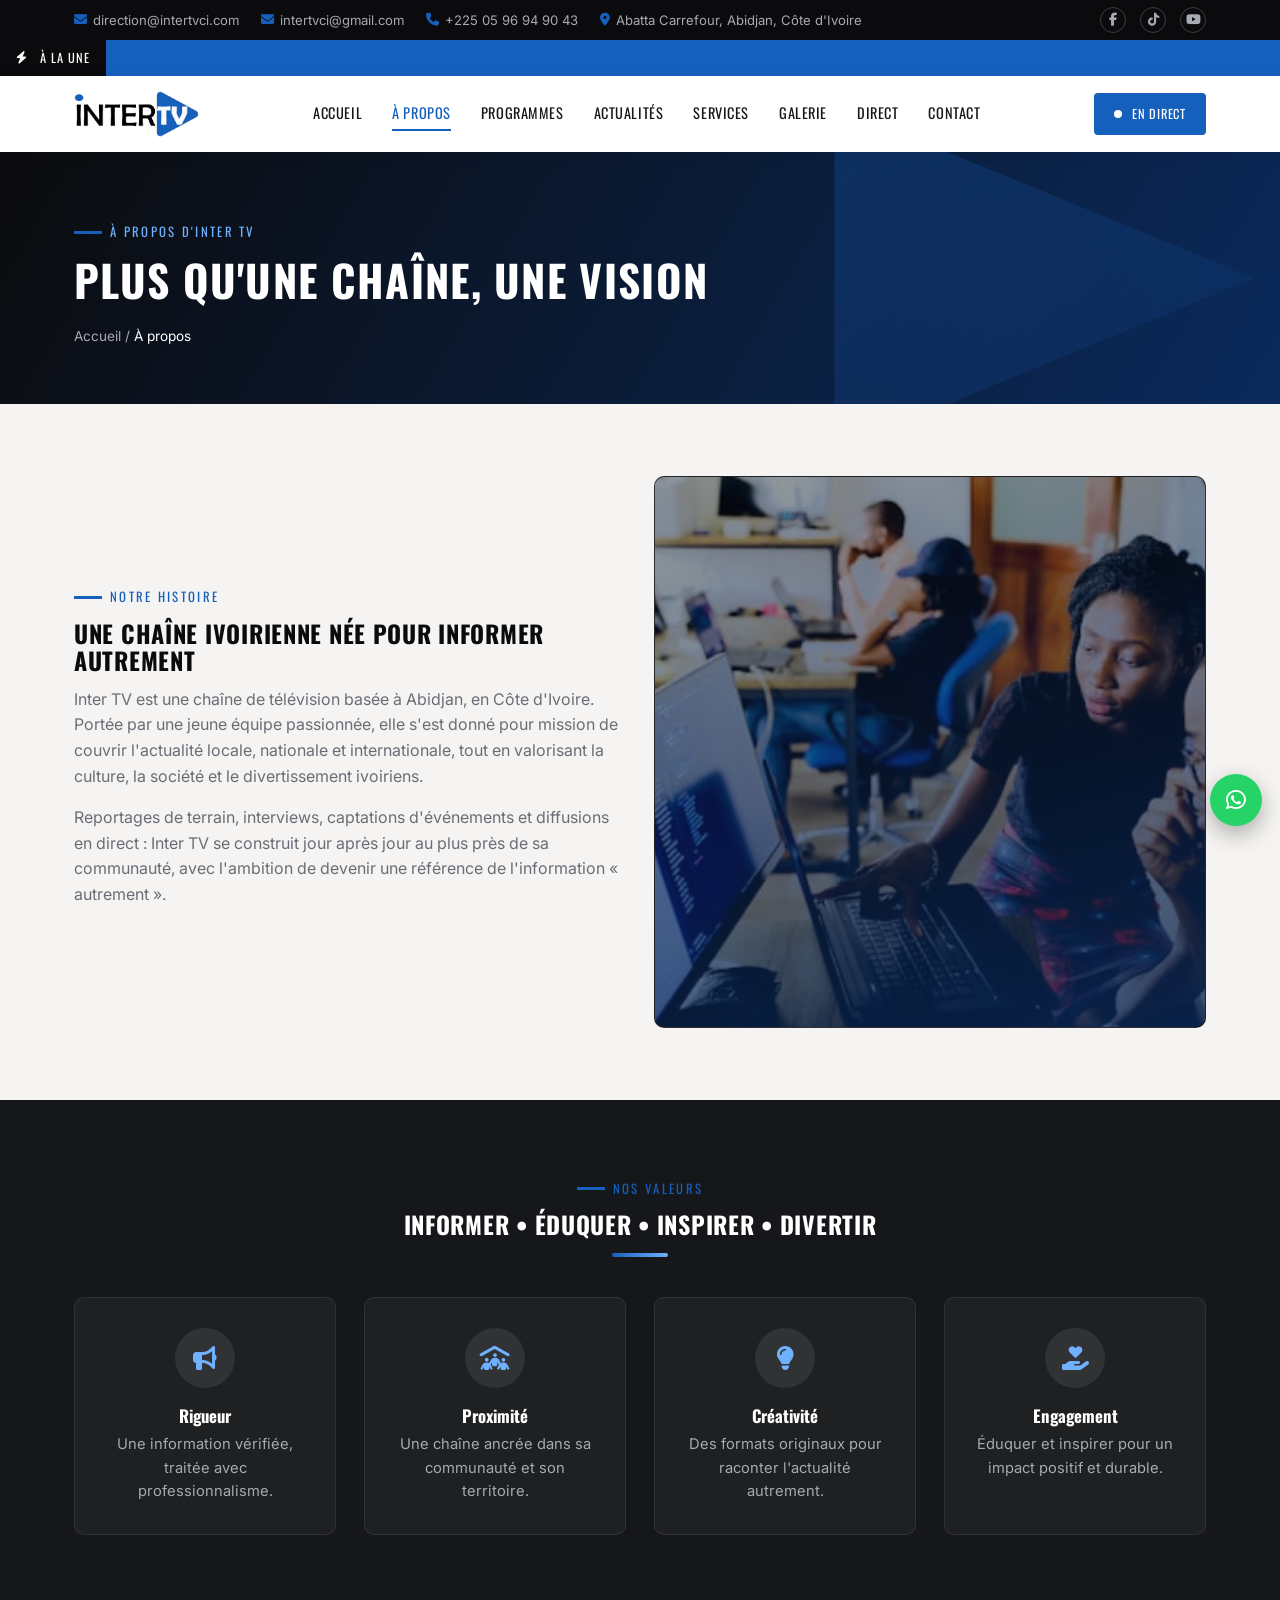
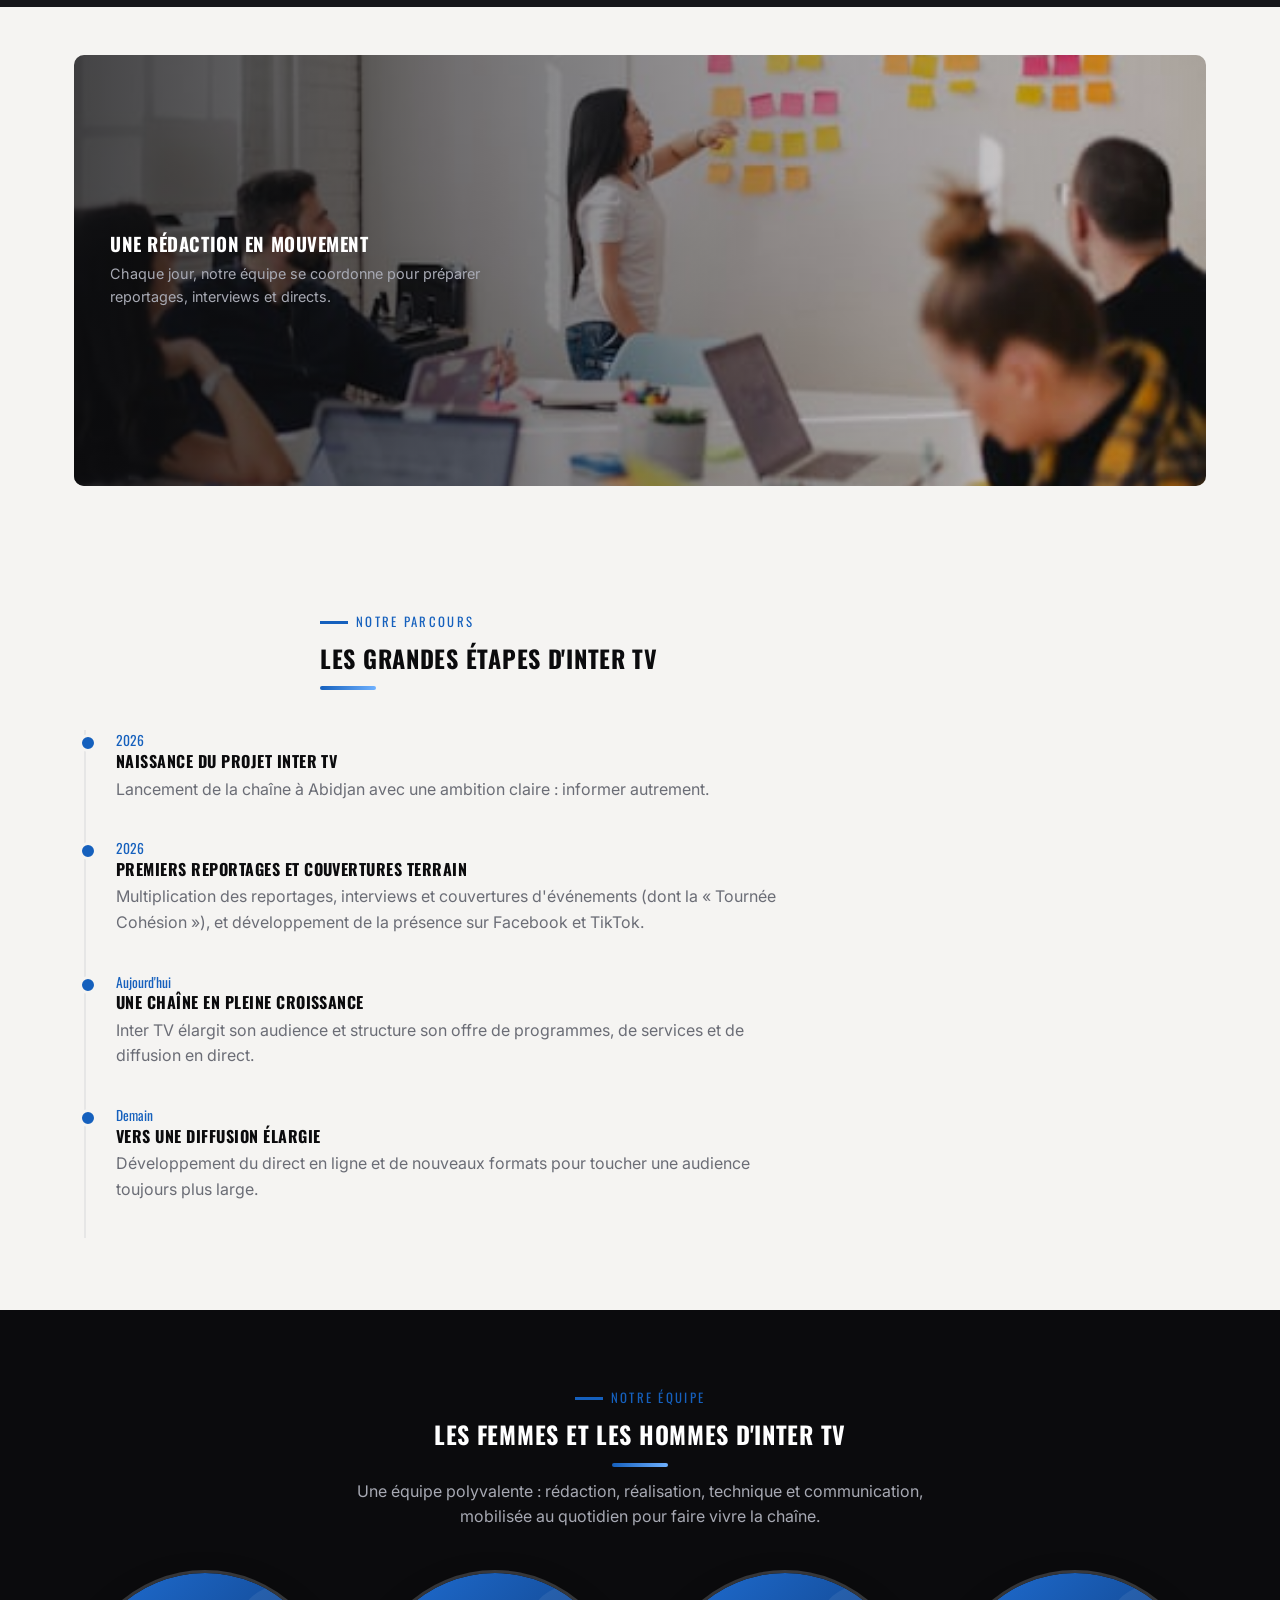
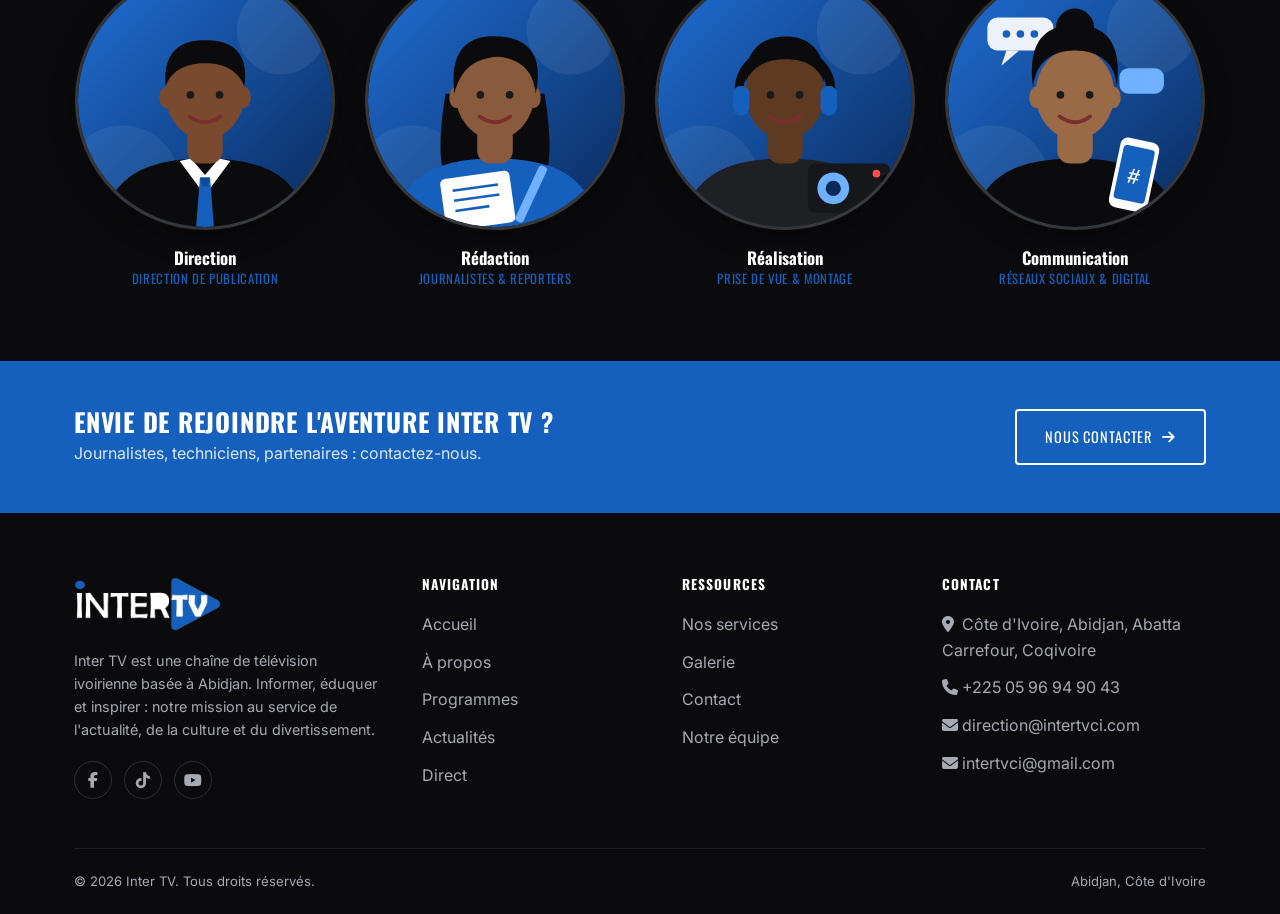
<file: a-propos.html>
<!DOCTYPE html>
<html lang="fr">
<head>
<meta charset="UTF-8">
<meta name="viewport" content="width=device-width, initial-scale=1.0">
<title>À propos — Inter TV</title>
<meta name="description" content="Découvrez Inter TV : mission, valeurs, histoire et équipe d'une chaîne de télévision basée à Abidjan, Côte d'Ivoire.">
<link rel="canonical" href="https://intertvci.com/a-propos.html">
<meta property="og:type" content="website">
<meta property="og:site_name" content="Inter TV">
<meta property="og:locale" content="fr_FR">
<meta property="og:title" content="À propos — Inter TV">
<meta property="og:description" content="Découvrez Inter TV : mission, valeurs, histoire et équipe d'une chaîne de télévision basée à Abidjan, Côte d'Ivoire.">
<meta property="og:url" content="https://intertvci.com/a-propos.html">
<meta property="og:image" content="https://intertvci.com/assets/img/og-image.jpg">
<meta name="twitter:card" content="summary_large_image">
<link rel="icon" type="image/png" href="assets/img/favicon.png">
<meta name="theme-color" content="#1560bd">
<link rel="preconnect" href="https://fonts.googleapis.com">
<link rel="preconnect" href="https://fonts.gstatic.com" crossorigin>
<link href="https://fonts.googleapis.com/css2?family=Oswald:wght@400;500;600;700&family=Inter:wght@400;500;600;700&display=swap" rel="stylesheet">
<link rel="stylesheet" href="https://cdnjs.cloudflare.com/ajax/libs/font-awesome/6.5.2/css/all.min.css">
<link rel="stylesheet" href="assets/css/style.css">
</head>
<body>

<header>
  <div class="topbar">
    <div class="container">
      <div class="topbar-info">
        <a href="mailto:direction@intertvci.com"><i class="fa-solid fa-envelope"></i> direction@intertvci.com</a>
        <a href="mailto:intertvci@gmail.com"><i class="fa-solid fa-envelope"></i> intertvci@gmail.com</a>
        <a href="tel:+2250596949043"><i class="fa-solid fa-phone"></i> +225 05 96 94 90 43</a>
        <span><i class="fa-solid fa-location-dot"></i> Abatta Carrefour, Abidjan, Côte d'Ivoire</span>
      </div>
      <div class="topbar-social">
        <a href="https://www.facebook.com/profile.php?id=61592637220068" target="_blank" rel="noopener" aria-label="Facebook"><i class="fa-brands fa-facebook-f"></i></a>
        <a href="https://www.tiktok.com/@inter.tv225" target="_blank" rel="noopener" aria-label="TikTok"><i class="fa-brands fa-tiktok"></i></a>
        <a href="https://www.youtube.com/@intertvci" target="_blank" rel="noopener" aria-label="YouTube"><i class="fa-brands fa-youtube"></i></a>
      </div>
    </div>
  </div>
  <div class="ticker">
    <div class="ticker-label"><i class="fa-solid fa-bolt"></i>&nbsp;À la une</div>
    <div class="ticker-track">
      <div class="ticker-move">
        <span>Bienvenue sur le nouveau site officiel d'Inter TV — informer, éduquer, inspirer.</span>
        <span>Retrouvez nos programmes sur l'actualité ivoirienne et internationale.</span>
        <span>Inter TV est disponible sur YouTube @intertvci, Facebook et TikTok @inter.tv225.</span>
      </div>
    </div>
  </div>
  <nav class="navbar">
    <div class="container">
      <a href="index.html" class="logo">
        <img src="assets/img/logo.png" alt="Inter TV" class="logo-img" width="1470" height="539">
      </a>
      <ul class="nav-links">
        <li><a href="index.html">Accueil</a></li>
        <li><a href="a-propos.html">À propos</a></li>
        <li><a href="programmes.html">Programmes</a></li>
        <li><a href="actualites.html">Actualités</a></li>
        <li><a href="services.html">Services</a></li>
        <li><a href="galerie.html">Galerie</a></li>
        <li><a href="direct.html">Direct</a></li>
        <li><a href="contact.html">Contact</a></li>
      </ul>
      <div class="nav-actions">
        <a href="direct.html" class="btn btn--primary btn--sm"><span class="live-dot"></span><span class="btn-label">En direct</span></a>
        <button class="nav-toggle" aria-label="Menu"><span></span><span></span><span></span></button>
      </div>
    </div>
  </nav>
</header>

<main>

  <section class="page-hero">
    <div class="container">
      <div class="eyebrow">À propos d'Inter TV</div>
      <h1>Plus qu'une chaîne, une vision</h1>
      <div class="breadcrumb"><a href="index.html">Accueil</a> / <span>À propos</span></div>
    </div>
  </section>

  <!-- MISSION -->
  <section class="section">
    <div class="container grid grid--2" style="align-items:center;">
      <div>
        <div class="eyebrow">Notre histoire</div>
        <h2>Une chaîne ivoirienne née pour informer autrement</h2>
        <p style="color:var(--gray);">Inter TV est une chaîne de télévision basée à Abidjan, en Côte d'Ivoire. Portée par une jeune équipe passionnée, elle s'est donné pour mission de couvrir l'actualité locale, nationale et internationale, tout en valorisant la culture, la société et le divertissement ivoiriens.</p>
        <p style="color:var(--gray);">Reportages de terrain, interviews, captations d'événements et diffusions en direct : Inter TV se construit jour après jour au plus près de sa communauté, avec l'ambition de devenir une référence de l'information « autrement ».</p>
      </div>
      <div class="hero-visual" style="aspect-ratio:1/1;">
        <img src="assets/img/africa-newsroom.jpg" alt="L'équipe d'Inter TV au travail">
      </div>
    </div>
  </section>

  <!-- VALEURS -->
  <section class="section section--charcoal">
    <div class="container">
      <div class="section-head text-center" style="margin:0 auto 40px;">
        <div class="eyebrow" style="justify-content:center;">Nos valeurs</div>
        <h2>Informer • Éduquer • Inspirer • Divertir</h2>
      </div>
      <div class="grid grid--4">
        <div class="feature text-center">
          <div class="icon-box" style="margin:0 auto 18px;"><i class="fa-solid fa-bullhorn"></i></div>
          <h3>Rigueur</h3>
          <p>Une information vérifiée, traitée avec professionnalisme.</p>
        </div>
        <div class="feature text-center">
          <div class="icon-box" style="margin:0 auto 18px;"><i class="fa-solid fa-people-roof"></i></div>
          <h3>Proximité</h3>
          <p>Une chaîne ancrée dans sa communauté et son territoire.</p>
        </div>
        <div class="feature text-center">
          <div class="icon-box" style="margin:0 auto 18px;"><i class="fa-solid fa-lightbulb"></i></div>
          <h3>Créativité</h3>
          <p>Des formats originaux pour raconter l'actualité autrement.</p>
        </div>
        <div class="feature text-center">
          <div class="icon-box" style="margin:0 auto 18px;"><i class="fa-solid fa-hand-holding-heart"></i></div>
          <h3>Engagement</h3>
          <p>Éduquer et inspirer pour un impact positif et durable.</p>
        </div>
      </div>
    </div>
  </section>

  <!-- BANNIÈRE PHOTO -->
  <section class="section--tight">
    <div class="container">
      <div class="media-banner">
        <img src="assets/img/newsroom-meeting.jpg" alt="Réunion de rédaction Inter TV">
        <div class="media-banner-text">
          <h3>Une rédaction en mouvement</h3>
          <p>Chaque jour, notre équipe se coordonne pour préparer reportages, interviews et directs.</p>
        </div>
      </div>
    </div>
  </section>

  <!-- PARCOURS -->
  <section class="section">
    <div class="container">
      <div class="section-head" style="margin:0 auto 40px;max-width:640px;">
        <div class="eyebrow">Notre parcours</div>
        <h2>Les grandes étapes d'Inter TV</h2>
      </div>
      <div class="timeline" style="max-width:720px;">
        <div class="timeline-item">
          <div class="year">2026</div>
          <h4>Naissance du projet Inter TV</h4>
          <p>Lancement de la chaîne à Abidjan avec une ambition claire : informer autrement.</p>
        </div>
        <div class="timeline-item">
          <div class="year">2026</div>
          <h4>Premiers reportages et couvertures terrain</h4>
          <p>Multiplication des reportages, interviews et couvertures d'événements (dont la « Tournée Cohésion »), et développement de la présence sur Facebook et TikTok.</p>
        </div>
        <div class="timeline-item">
          <div class="year">Aujourd'hui</div>
          <h4>Une chaîne en pleine croissance</h4>
          <p>Inter TV élargit son audience et structure son offre de programmes, de services et de diffusion en direct.</p>
        </div>
        <div class="timeline-item">
          <div class="year">Demain</div>
          <h4>Vers une diffusion élargie</h4>
          <p>Développement du direct en ligne et de nouveaux formats pour toucher une audience toujours plus large.</p>
        </div>
      </div>
    </div>
  </section>

  <!-- EQUIPE -->
  <section id="equipe" class="section section--dark">
    <div class="container">
      <div class="section-head text-center" style="margin:0 auto 40px;">
        <div class="eyebrow" style="justify-content:center;">Notre équipe</div>
        <h2>Les femmes et les hommes d'Inter TV</h2>
        <p>Une équipe polyvalente : rédaction, réalisation, technique et communication, mobilisée au quotidien pour faire vivre la chaîne.</p>
      </div>
      <div class="grid grid--4">
        <div class="team-card">
          <div class="team-avatar"><img src="assets/img/team-direction.svg" alt="Pôle direction" loading="lazy"></div>
          <h3>Direction</h3>
          <div class="team-role">Direction de publication</div>
        </div>
        <div class="team-card">
          <div class="team-avatar"><img src="assets/img/team-redaction.svg" alt="Pôle redaction" loading="lazy"></div>
          <h3>Rédaction</h3>
          <div class="team-role">Journalistes &amp; reporters</div>
        </div>
        <div class="team-card">
          <div class="team-avatar"><img src="assets/img/team-realisation.svg" alt="Pôle realisation" loading="lazy"></div>
          <h3>Réalisation</h3>
          <div class="team-role">Prise de vue &amp; montage</div>
        </div>
        <div class="team-card">
          <div class="team-avatar"><img src="assets/img/team-communication.svg" alt="Pôle communication" loading="lazy"></div>
          <h3>Communication</h3>
          <div class="team-role">Réseaux sociaux &amp; digital</div>
        </div>
      </div>
    </div>
  </section>

  <section class="cta-strip">
    <div class="container">
      <div>
        <h2>Envie de rejoindre l'aventure Inter TV ?</h2>
        <p>Journalistes, techniciens, partenaires : contactez-nous.</p>
      </div>
      <a href="contact.html" class="btn btn--outline">Nous contacter <i class="fa-solid fa-arrow-right"></i></a>
    </div>
  </section>

</main>

<footer class="footer">
  <div class="container">
    <div class="footer-grid">
      <div class="footer-about">
        <a href="index.html" class="logo" style="margin-bottom:18px;">
          <img src="assets/img/logo-blanc.png" alt="Inter TV" class="logo-img" width="1470" height="539">
      </a>
        <p>Inter TV est une chaîne de télévision ivoirienne basée à Abidjan. Informer, éduquer et inspirer : notre mission au service de l'actualité, de la culture et du divertissement.</p>
        <div class="footer-social">
          <a href="https://www.facebook.com/profile.php?id=61592637220068" target="_blank" rel="noopener" aria-label="Facebook"><i class="fa-brands fa-facebook-f"></i></a>
          <a href="https://www.tiktok.com/@inter.tv225" target="_blank" rel="noopener" aria-label="TikTok"><i class="fa-brands fa-tiktok"></i></a>
          <a href="https://www.youtube.com/@intertvci" target="_blank" rel="noopener" aria-label="YouTube"><i class="fa-brands fa-youtube"></i></a>
        </div>
      </div>
      <div>
        <h4>Navigation</h4>
        <ul>
          <li><a href="index.html">Accueil</a></li>
          <li><a href="a-propos.html">À propos</a></li>
          <li><a href="programmes.html">Programmes</a></li>
          <li><a href="actualites.html">Actualités</a></li>
          <li><a href="direct.html">Direct</a></li>
        </ul>
      </div>
      <div>
        <h4>Ressources</h4>
        <ul>
          <li><a href="services.html">Nos services</a></li>
          <li><a href="galerie.html">Galerie</a></li>
          <li><a href="contact.html">Contact</a></li>
          <li><a href="a-propos.html#equipe">Notre équipe</a></li>
        </ul>
      </div>
      <div>
        <h4>Contact</h4>
        <ul>
          <li><i class="fa-solid fa-location-dot"></i>&nbsp; Côte d'Ivoire, Abidjan, Abatta Carrefour, Coqivoire</li>
          <li><a href="tel:+2250596949043"><i class="fa-solid fa-phone"></i> +225 05 96 94 90 43</a></li>
          <li><a href="mailto:direction@intertvci.com"><i class="fa-solid fa-envelope"></i> direction@intertvci.com</a></li>
          <li><a href="mailto:intertvci@gmail.com"><i class="fa-solid fa-envelope"></i> intertvci@gmail.com</a></li>
        </ul>
      </div>
    </div>
    <div class="footer-bottom">
      <span>© 2026 Inter TV. Tous droits réservés.</span>
      <span>Abidjan, Côte d'Ivoire</span>
    </div>
  </div>
</footer>

<script src="assets/js/main.js"></script>
</body>
</html>
</file>
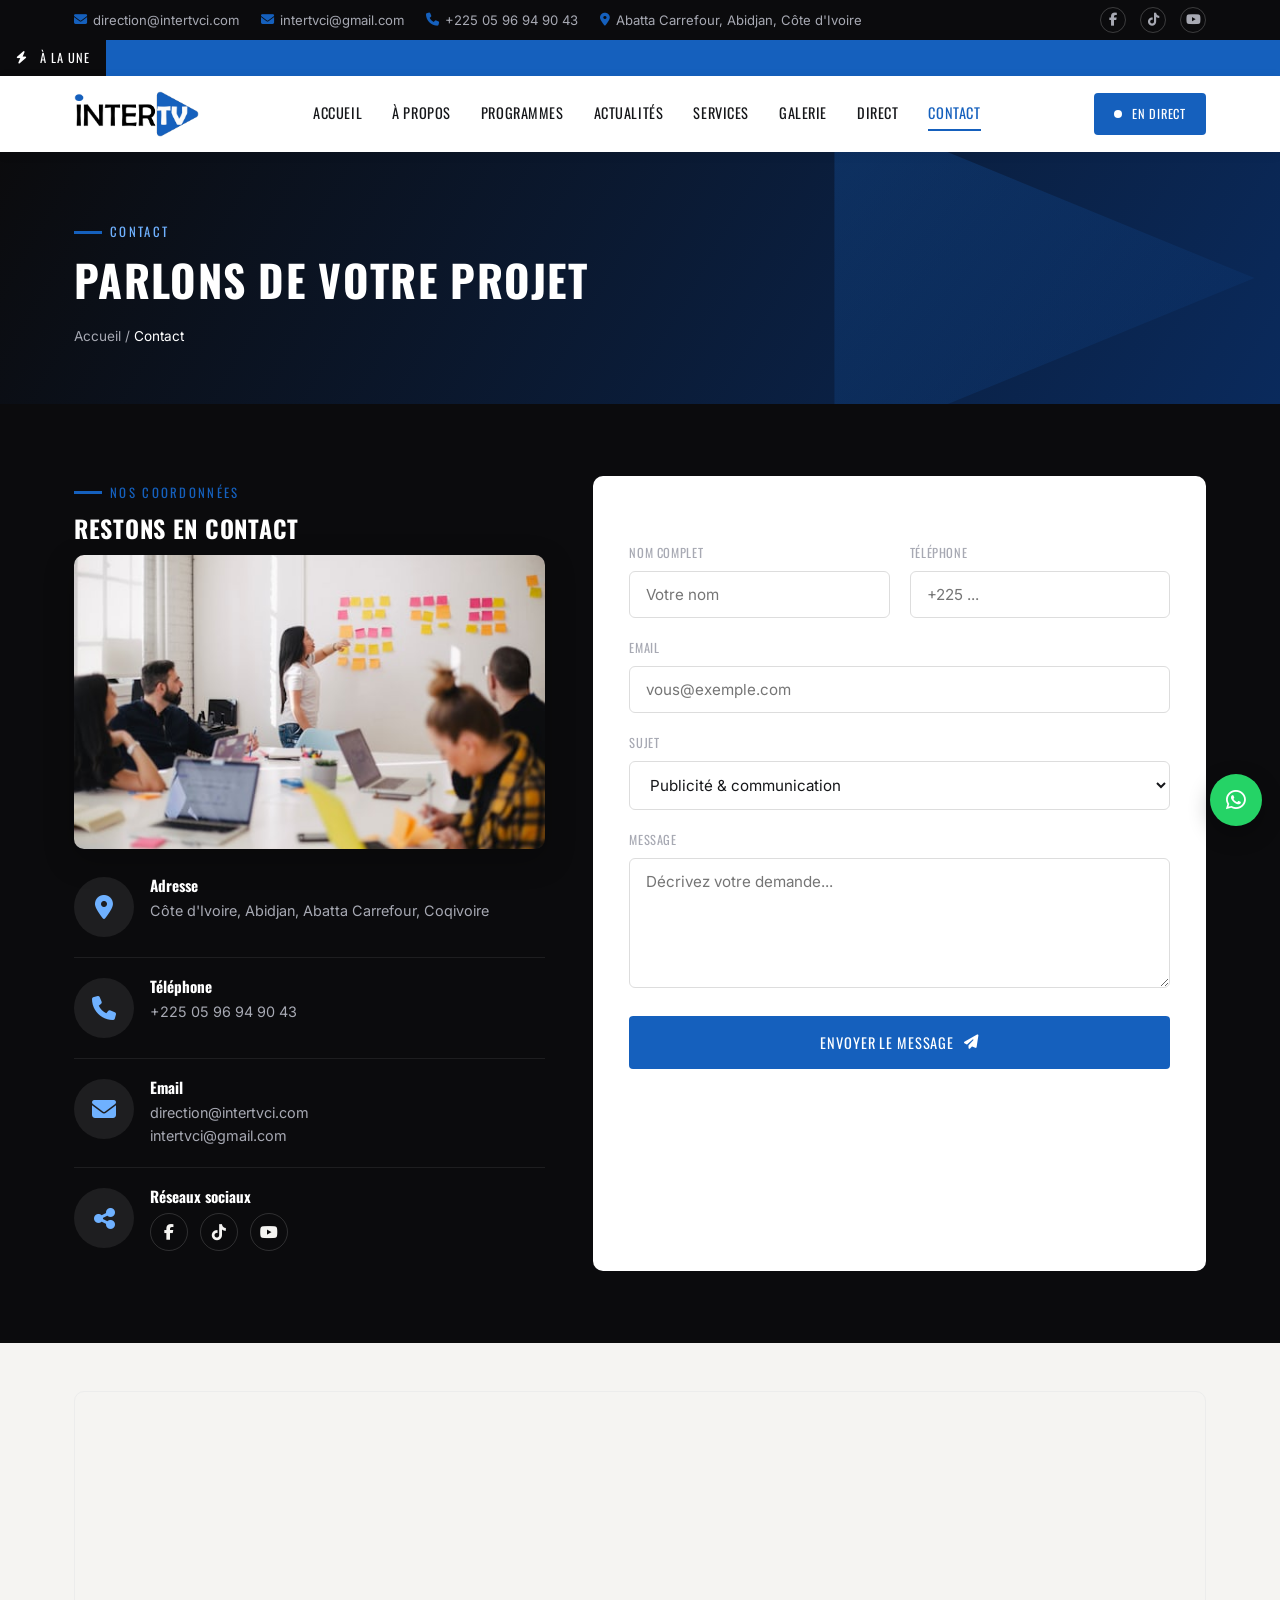
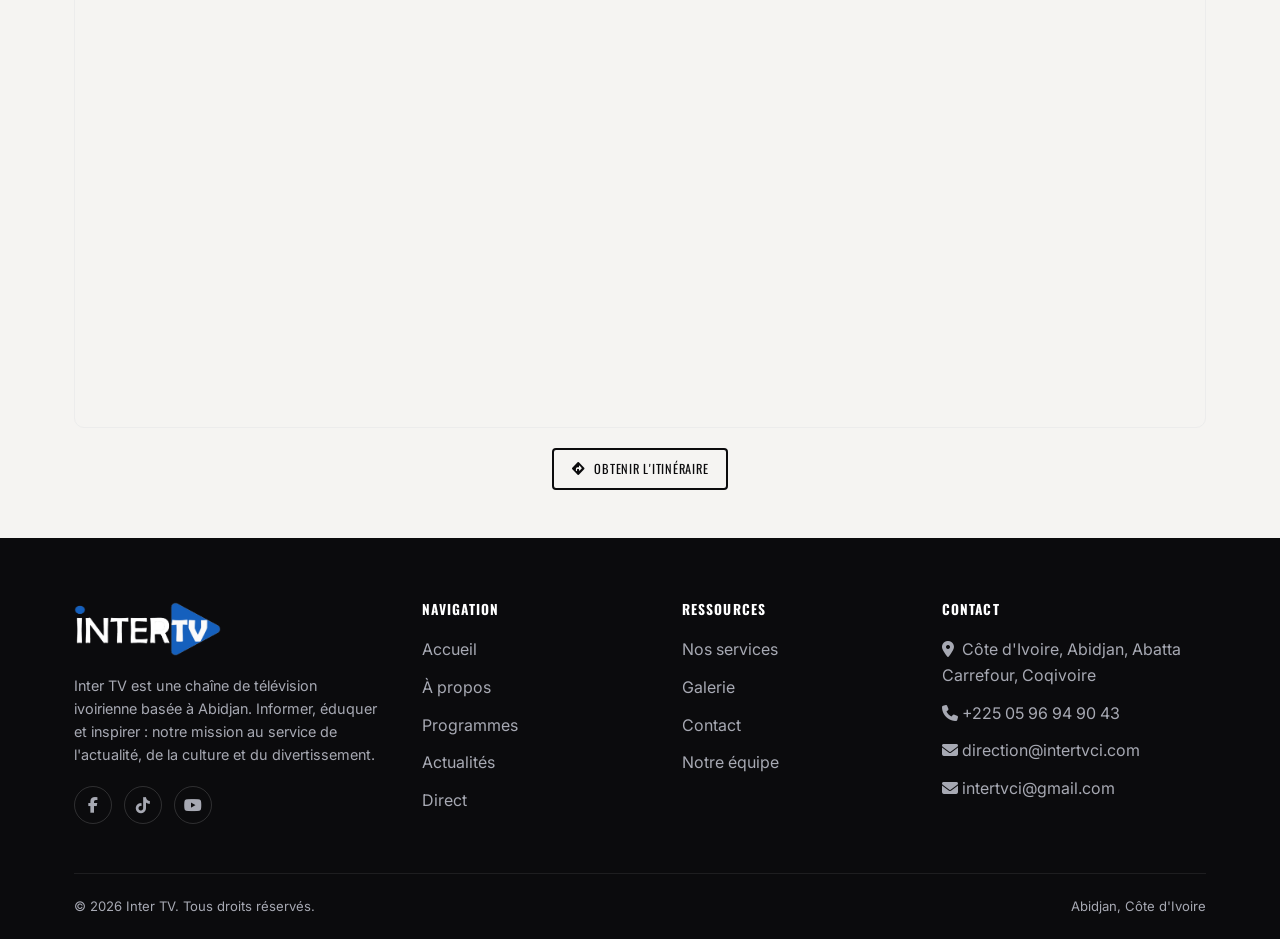
<file: contact.html>
<!DOCTYPE html>
<html lang="fr">
<head>
<meta charset="UTF-8">
<meta name="viewport" content="width=device-width, initial-scale=1.0">
<title>Contact — Inter TV</title>
<meta name="description" content="Contactez Inter TV à Abidjan : téléphone, email, adresse et formulaire de contact.">
<link rel="canonical" href="https://intertvci.com/contact.html">
<meta property="og:type" content="website">
<meta property="og:site_name" content="Inter TV">
<meta property="og:locale" content="fr_FR">
<meta property="og:title" content="Contact — Inter TV">
<meta property="og:description" content="Contactez Inter TV à Abidjan : téléphone, email, adresse et formulaire de contact.">
<meta property="og:url" content="https://intertvci.com/contact.html">
<meta property="og:image" content="https://intertvci.com/assets/img/og-image.jpg">
<meta name="twitter:card" content="summary_large_image">
<link rel="icon" type="image/png" href="assets/img/favicon.png">
<meta name="theme-color" content="#1560bd">
<link rel="preconnect" href="https://fonts.googleapis.com">
<link rel="preconnect" href="https://fonts.gstatic.com" crossorigin>
<link href="https://fonts.googleapis.com/css2?family=Oswald:wght@400;500;600;700&family=Inter:wght@400;500;600;700&display=swap" rel="stylesheet">
<link rel="stylesheet" href="https://cdnjs.cloudflare.com/ajax/libs/font-awesome/6.5.2/css/all.min.css">
<link rel="stylesheet" href="assets/css/style.css">
</head>
<body>

<header>
  <div class="topbar">
    <div class="container">
      <div class="topbar-info">
        <a href="mailto:direction@intertvci.com"><i class="fa-solid fa-envelope"></i> direction@intertvci.com</a>
        <a href="mailto:intertvci@gmail.com"><i class="fa-solid fa-envelope"></i> intertvci@gmail.com</a>
        <a href="tel:+2250596949043"><i class="fa-solid fa-phone"></i> +225 05 96 94 90 43</a>
        <span><i class="fa-solid fa-location-dot"></i> Abatta Carrefour, Abidjan, Côte d'Ivoire</span>
      </div>
      <div class="topbar-social">
        <a href="https://www.facebook.com/profile.php?id=61592637220068" target="_blank" rel="noopener" aria-label="Facebook"><i class="fa-brands fa-facebook-f"></i></a>
        <a href="https://www.tiktok.com/@inter.tv225" target="_blank" rel="noopener" aria-label="TikTok"><i class="fa-brands fa-tiktok"></i></a>
        <a href="https://www.youtube.com/@intertvci" target="_blank" rel="noopener" aria-label="YouTube"><i class="fa-brands fa-youtube"></i></a>
      </div>
    </div>
  </div>
  <div class="ticker">
    <div class="ticker-label"><i class="fa-solid fa-bolt"></i>&nbsp;À la une</div>
    <div class="ticker-track">
      <div class="ticker-move">
        <span>Bienvenue sur le nouveau site officiel d'Inter TV — informer, éduquer, inspirer.</span>
        <span>Retrouvez nos programmes sur l'actualité ivoirienne et internationale.</span>
        <span>Inter TV est disponible sur YouTube @intertvci, Facebook et TikTok @inter.tv225.</span>
      </div>
    </div>
  </div>
  <nav class="navbar">
    <div class="container">
      <a href="index.html" class="logo">
        <img src="assets/img/logo.png" alt="Inter TV" class="logo-img" width="1470" height="539">
      </a>
      <ul class="nav-links">
        <li><a href="index.html">Accueil</a></li>
        <li><a href="a-propos.html">À propos</a></li>
        <li><a href="programmes.html">Programmes</a></li>
        <li><a href="actualites.html">Actualités</a></li>
        <li><a href="services.html">Services</a></li>
        <li><a href="galerie.html">Galerie</a></li>
        <li><a href="direct.html">Direct</a></li>
        <li><a href="contact.html">Contact</a></li>
      </ul>
      <div class="nav-actions">
        <a href="direct.html" class="btn btn--primary btn--sm"><span class="live-dot"></span><span class="btn-label">En direct</span></a>
        <button class="nav-toggle" aria-label="Menu"><span></span><span></span><span></span></button>
      </div>
    </div>
  </nav>
</header>

<main>

  <section class="page-hero">
    <div class="container">
      <div class="eyebrow">Contact</div>
      <h1>Parlons de votre projet</h1>
      <div class="breadcrumb"><a href="index.html">Accueil</a> / <span>Contact</span></div>
    </div>
  </section>

  <section class="section section--dark">
    <div class="container grid" style="grid-template-columns:1fr 1.3fr;gap:48px;">
      <div>
        <div class="eyebrow">Nos coordonnées</div>
        <h2>Restons en contact</h2>
        <div class="media-block" style="aspect-ratio:16/10;margin-bottom:8px;">
          <img src="assets/img/newsroom-meeting.jpg" alt="Locaux d'Inter TV à Abidjan">
        </div>
        <div class="contact-info-item">
          <div class="icon-box"><i class="fa-solid fa-location-dot"></i></div>
          <div>
            <h4>Adresse</h4>
            <p>Côte d'Ivoire, Abidjan, Abatta Carrefour, Coqivoire</p>
          </div>
        </div>
        <div class="contact-info-item">
          <div class="icon-box"><i class="fa-solid fa-phone"></i></div>
          <div>
            <h4>Téléphone</h4>
            <p><a href="tel:+2250596949043">+225 05 96 94 90 43</a></p>
          </div>
        </div>
        <div class="contact-info-item">
          <div class="icon-box"><i class="fa-solid fa-envelope"></i></div>
          <div>
            <h4>Email</h4>
            <p><a href="mailto:direction@intertvci.com">direction@intertvci.com</a><br><a href="mailto:intertvci@gmail.com">intertvci@gmail.com</a></p>
          </div>
        </div>
        <div class="contact-info-item">
          <div class="icon-box"><i class="fa-solid fa-share-nodes"></i></div>
          <div>
            <h4>Réseaux sociaux</h4>
            <div class="footer-social" style="margin-top:8px;">
              <a href="https://www.facebook.com/profile.php?id=61592637220068" target="_blank" rel="noopener" aria-label="Facebook"><i class="fa-brands fa-facebook-f"></i></a>
              <a href="https://www.tiktok.com/@inter.tv225" target="_blank" rel="noopener" aria-label="TikTok"><i class="fa-brands fa-tiktok"></i></a>
              <a href="https://www.youtube.com/@intertvci" target="_blank" rel="noopener" aria-label="YouTube"><i class="fa-brands fa-youtube"></i></a>
            </div>
          </div>
        </div>
      </div>

      <div style="background:var(--white);border-radius:var(--radius);padding:36px;color:var(--charcoal);">
        <h3 style="text-transform:none;letter-spacing:0;">Envoyez-nous un message</h3>
        <div id="contact-alert" class="alert" role="status" aria-live="polite"></div>
        <form id="contact-form" action="https://formsubmit.co/direction@intertvci.com" method="POST">
          <input type="hidden" name="_subject" value="Nouveau message depuis le site Inter TV">
          <input type="hidden" name="_template" value="table">
          <input type="hidden" name="_cc" value="intertvci@gmail.com">
          <input type="hidden" name="_captcha" value="false">
          <input type="text" name="_honey" tabindex="-1" autocomplete="off" style="position:absolute;left:-9999px;" aria-hidden="true">
          <div class="grid grid--2" style="gap:20px;">
            <div class="form-group">
              <label for="name">Nom complet</label>
              <input class="form-control" type="text" id="name" name="name" placeholder="Votre nom" required>
            </div>
            <div class="form-group">
              <label for="phone">Téléphone</label>
              <input class="form-control" type="tel" id="phone" name="phone" placeholder="+225 ...">
            </div>
          </div>
          <div class="form-group">
            <label for="email">Email</label>
            <input class="form-control" type="email" id="email" name="email" placeholder="vous@exemple.com" required>
          </div>
          <div class="form-group">
            <label for="subject">Sujet</label>
            <select class="form-control" id="subject" name="subject">
              <option>Publicité &amp; communication</option>
              <option>Couverture d'événement</option>
              <option>Interview</option>
              <option>Information à transmettre</option>
              <option>Autre demande</option>
            </select>
          </div>
          <div class="form-group">
            <label for="message">Message</label>
            <textarea class="form-control" id="message" name="message" placeholder="Décrivez votre demande..." required></textarea>
          </div>
          <button type="submit" class="btn btn--primary btn--block">Envoyer le message <i class="fa-solid fa-paper-plane"></i></button>
        </form>
      </div>
    </div>
  </section>

  <section class="section--tight">
    <div class="container">
      <div class="map-embed">
        <iframe src="https://www.google.com/maps?q=Abatta%20Carrefour%2C%20Abidjan%2C%20C%C3%B4te%20d%27Ivoire&output=embed" loading="lazy" title="Localisation Inter TV"></iframe>
      </div>
      <div class="text-center" style="margin-top:20px;"><a href="https://www.google.com/maps/search/?api=1&query=Abatta+Carrefour+Abidjan" target="_blank" rel="noopener" class="btn btn--dark btn--sm"><i class="fa-solid fa-diamond-turn-right"></i> Obtenir l'itinéraire</a></div>
    </div>
  </section>

</main>

<footer class="footer">
  <div class="container">
    <div class="footer-grid">
      <div class="footer-about">
        <a href="index.html" class="logo" style="margin-bottom:18px;">
          <img src="assets/img/logo-blanc.png" alt="Inter TV" class="logo-img" width="1470" height="539">
      </a>
        <p>Inter TV est une chaîne de télévision ivoirienne basée à Abidjan. Informer, éduquer et inspirer : notre mission au service de l'actualité, de la culture et du divertissement.</p>
        <div class="footer-social">
          <a href="https://www.facebook.com/profile.php?id=61592637220068" target="_blank" rel="noopener" aria-label="Facebook"><i class="fa-brands fa-facebook-f"></i></a>
          <a href="https://www.tiktok.com/@inter.tv225" target="_blank" rel="noopener" aria-label="TikTok"><i class="fa-brands fa-tiktok"></i></a>
          <a href="https://www.youtube.com/@intertvci" target="_blank" rel="noopener" aria-label="YouTube"><i class="fa-brands fa-youtube"></i></a>
        </div>
      </div>
      <div>
        <h4>Navigation</h4>
        <ul>
          <li><a href="index.html">Accueil</a></li>
          <li><a href="a-propos.html">À propos</a></li>
          <li><a href="programmes.html">Programmes</a></li>
          <li><a href="actualites.html">Actualités</a></li>
          <li><a href="direct.html">Direct</a></li>
        </ul>
      </div>
      <div>
        <h4>Ressources</h4>
        <ul>
          <li><a href="services.html">Nos services</a></li>
          <li><a href="galerie.html">Galerie</a></li>
          <li><a href="contact.html">Contact</a></li>
          <li><a href="a-propos.html#equipe">Notre équipe</a></li>
        </ul>
      </div>
      <div>
        <h4>Contact</h4>
        <ul>
          <li><i class="fa-solid fa-location-dot"></i>&nbsp; Côte d'Ivoire, Abidjan, Abatta Carrefour, Coqivoire</li>
          <li><a href="tel:+2250596949043"><i class="fa-solid fa-phone"></i> +225 05 96 94 90 43</a></li>
          <li><a href="mailto:direction@intertvci.com"><i class="fa-solid fa-envelope"></i> direction@intertvci.com</a></li>
          <li><a href="mailto:intertvci@gmail.com"><i class="fa-solid fa-envelope"></i> intertvci@gmail.com</a></li>
        </ul>
      </div>
    </div>
    <div class="footer-bottom">
      <span>© 2026 Inter TV. Tous droits réservés.</span>
      <span>Abidjan, Côte d'Ivoire</span>
    </div>
  </div>
</footer>

<script src="assets/js/main.js"></script>
</body>
</html>
</file>
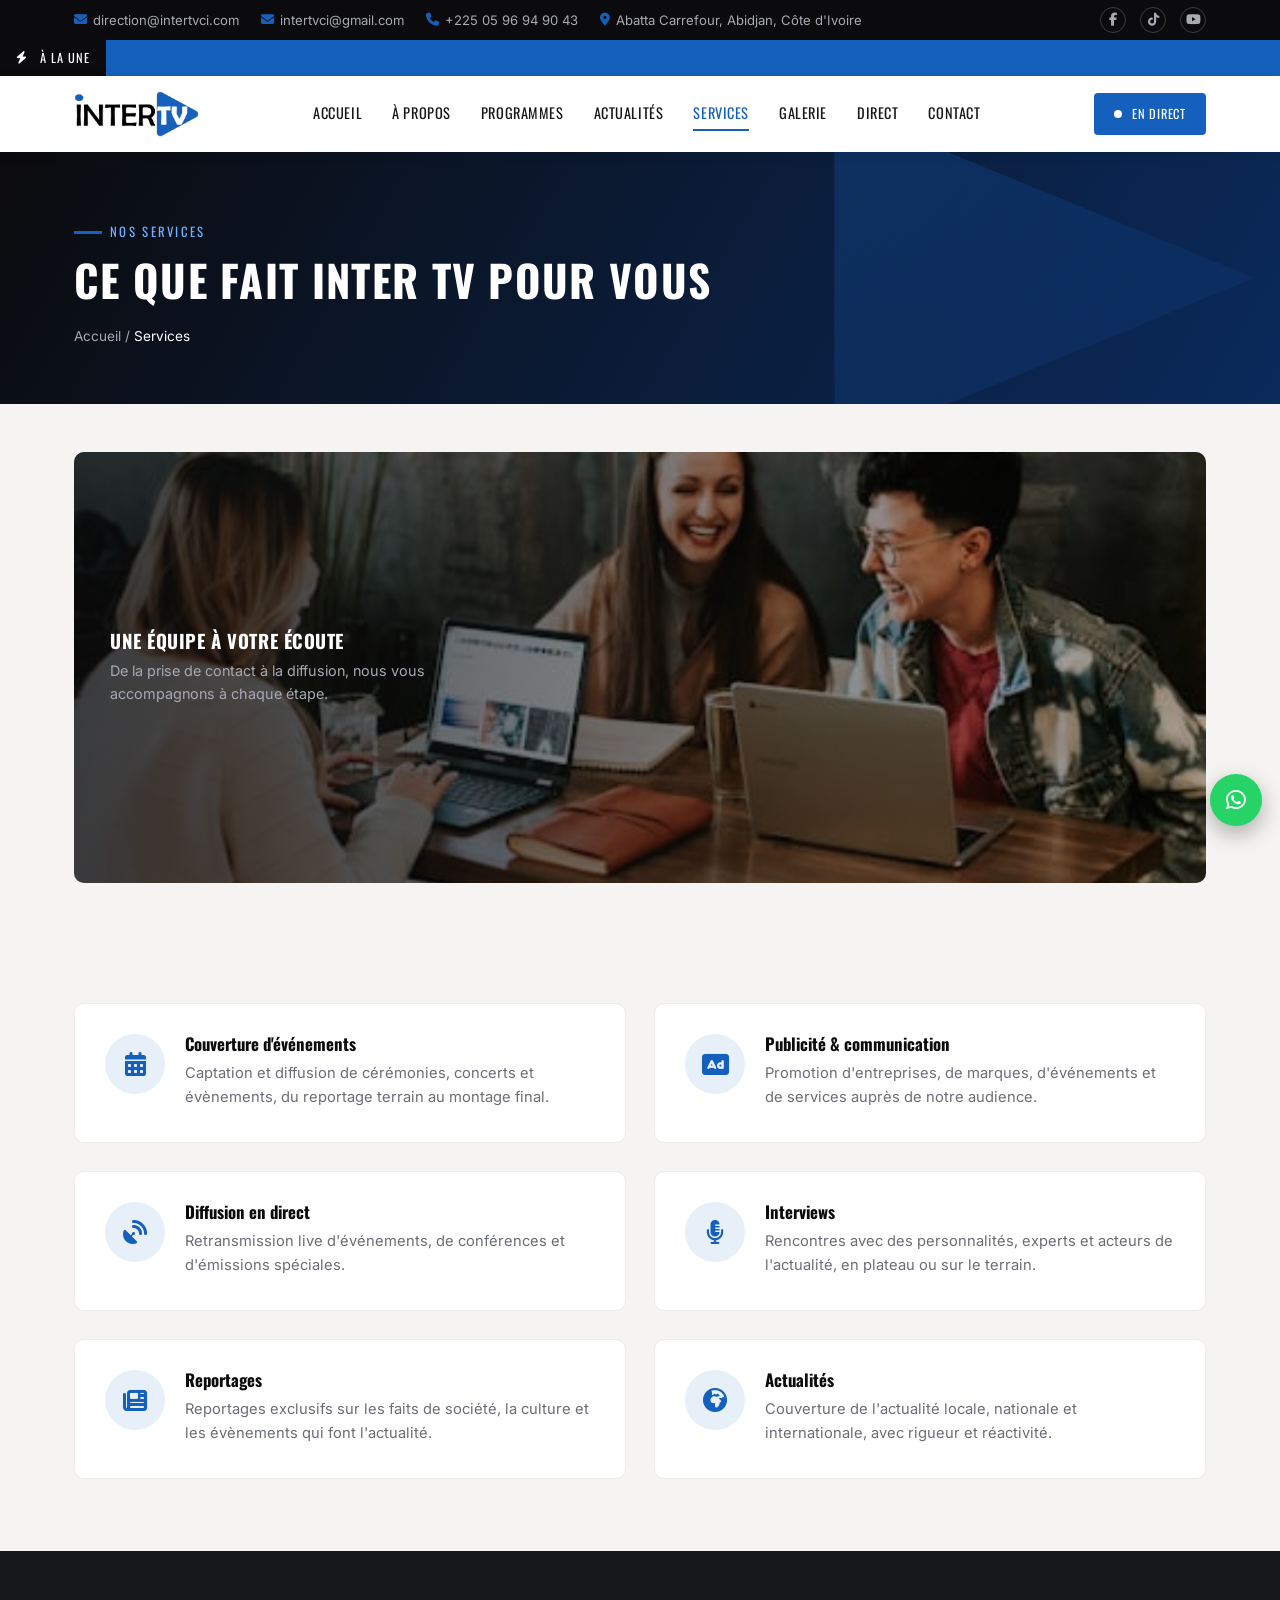
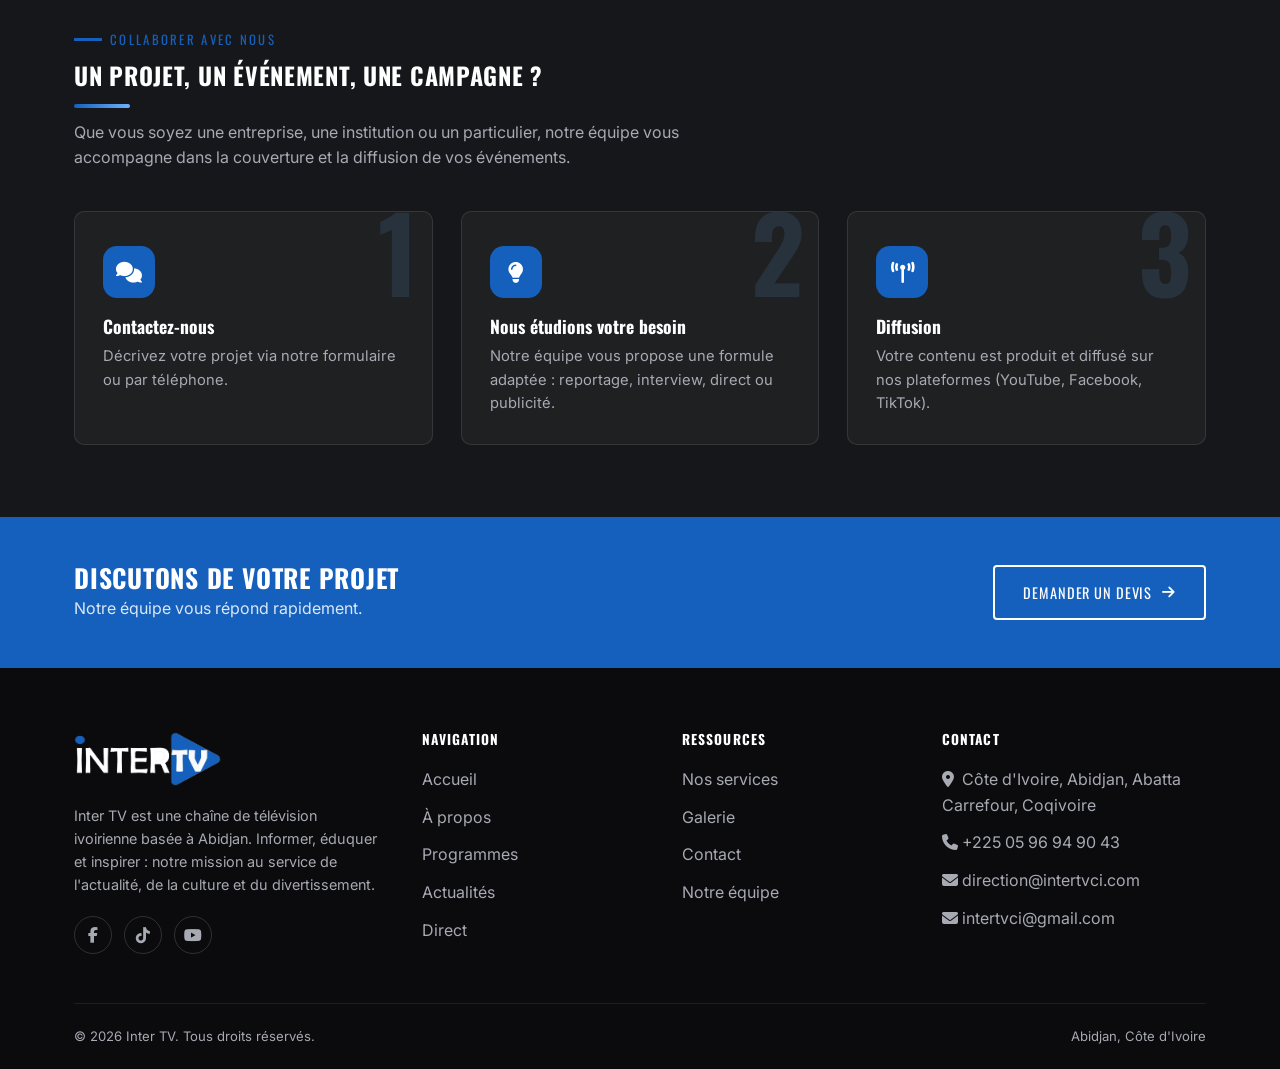
<file: services.html>
<!DOCTYPE html>
<html lang="fr">
<head>
<meta charset="UTF-8">
<meta name="viewport" content="width=device-width, initial-scale=1.0">
<title>Nos services — Inter TV</title>
<meta name="description" content="Couverture d'événements, publicité, diffusion en direct, interviews, reportages et actualités : les services proposés par Inter TV.">
<link rel="canonical" href="https://intertvci.com/services.html">
<meta property="og:type" content="website">
<meta property="og:site_name" content="Inter TV">
<meta property="og:locale" content="fr_FR">
<meta property="og:title" content="Nos services — Inter TV">
<meta property="og:description" content="Couverture d'événements, publicité, diffusion en direct, interviews, reportages et actualités : les services proposés par Inter TV.">
<meta property="og:url" content="https://intertvci.com/services.html">
<meta property="og:image" content="https://intertvci.com/assets/img/og-image.jpg">
<meta name="twitter:card" content="summary_large_image">
<link rel="icon" type="image/png" href="assets/img/favicon.png">
<meta name="theme-color" content="#1560bd">
<link rel="preconnect" href="https://fonts.googleapis.com">
<link rel="preconnect" href="https://fonts.gstatic.com" crossorigin>
<link href="https://fonts.googleapis.com/css2?family=Oswald:wght@400;500;600;700&family=Inter:wght@400;500;600;700&display=swap" rel="stylesheet">
<link rel="stylesheet" href="https://cdnjs.cloudflare.com/ajax/libs/font-awesome/6.5.2/css/all.min.css">
<link rel="stylesheet" href="assets/css/style.css">
</head>
<body>

<header>
  <div class="topbar">
    <div class="container">
      <div class="topbar-info">
        <a href="mailto:direction@intertvci.com"><i class="fa-solid fa-envelope"></i> direction@intertvci.com</a>
        <a href="mailto:intertvci@gmail.com"><i class="fa-solid fa-envelope"></i> intertvci@gmail.com</a>
        <a href="tel:+2250596949043"><i class="fa-solid fa-phone"></i> +225 05 96 94 90 43</a>
        <span><i class="fa-solid fa-location-dot"></i> Abatta Carrefour, Abidjan, Côte d'Ivoire</span>
      </div>
      <div class="topbar-social">
        <a href="https://www.facebook.com/profile.php?id=61592637220068" target="_blank" rel="noopener" aria-label="Facebook"><i class="fa-brands fa-facebook-f"></i></a>
        <a href="https://www.tiktok.com/@inter.tv225" target="_blank" rel="noopener" aria-label="TikTok"><i class="fa-brands fa-tiktok"></i></a>
        <a href="https://www.youtube.com/@intertvci" target="_blank" rel="noopener" aria-label="YouTube"><i class="fa-brands fa-youtube"></i></a>
      </div>
    </div>
  </div>
  <div class="ticker">
    <div class="ticker-label"><i class="fa-solid fa-bolt"></i>&nbsp;À la une</div>
    <div class="ticker-track">
      <div class="ticker-move">
        <span>Bienvenue sur le nouveau site officiel d'Inter TV — informer, éduquer, inspirer.</span>
        <span>Retrouvez nos programmes sur l'actualité ivoirienne et internationale.</span>
        <span>Inter TV est disponible sur YouTube @intertvci, Facebook et TikTok @inter.tv225.</span>
      </div>
    </div>
  </div>
  <nav class="navbar">
    <div class="container">
      <a href="index.html" class="logo">
        <img src="assets/img/logo.png" alt="Inter TV" class="logo-img" width="1470" height="539">
      </a>
      <ul class="nav-links">
        <li><a href="index.html">Accueil</a></li>
        <li><a href="a-propos.html">À propos</a></li>
        <li><a href="programmes.html">Programmes</a></li>
        <li><a href="actualites.html">Actualités</a></li>
        <li><a href="services.html">Services</a></li>
        <li><a href="galerie.html">Galerie</a></li>
        <li><a href="direct.html">Direct</a></li>
        <li><a href="contact.html">Contact</a></li>
      </ul>
      <div class="nav-actions">
        <a href="direct.html" class="btn btn--primary btn--sm"><span class="live-dot"></span><span class="btn-label">En direct</span></a>
        <button class="nav-toggle" aria-label="Menu"><span></span><span></span><span></span></button>
      </div>
    </div>
  </nav>
</header>

<main>

  <section class="page-hero">
    <div class="container">
      <div class="eyebrow">Nos services</div>
      <h1>Ce que fait Inter TV pour vous</h1>
      <div class="breadcrumb"><a href="index.html">Accueil</a> / <span>Services</span></div>
    </div>
  </section>

  <section class="section--tight">
    <div class="container">
      <div class="media-banner">
        <img src="assets/img/team-laptop.jpg" alt="Équipe Inter TV au travail">
        <div class="media-banner-text">
          <h3>Une équipe à votre écoute</h3>
          <p>De la prise de contact à la diffusion, nous vous accompagnons à chaque étape.</p>
        </div>
      </div>
    </div>
  </section>

  <section class="section">
    <div class="container">
      <div class="grid grid--2">

        <div class="feature" style="display:flex;gap:20px;">
          <div class="icon-box" style="flex:none;"><i class="fa-solid fa-calendar-days"></i></div>
          <div>
            <h3>Couverture d'événements</h3>
            <p>Captation et diffusion de cérémonies, concerts et évènements, du reportage terrain au montage final.</p>
          </div>
        </div>

        <div class="feature" style="display:flex;gap:20px;">
          <div class="icon-box" style="flex:none;"><i class="fa-solid fa-rectangle-ad"></i></div>
          <div>
            <h3>Publicité &amp; communication</h3>
            <p>Promotion d'entreprises, de marques, d'événements et de services auprès de notre audience.</p>
          </div>
        </div>

        <div class="feature" style="display:flex;gap:20px;">
          <div class="icon-box" style="flex:none;"><i class="fa-solid fa-satellite-dish"></i></div>
          <div>
            <h3>Diffusion en direct</h3>
            <p>Retransmission live d'événements, de conférences et d'émissions spéciales.</p>
          </div>
        </div>

        <div class="feature" style="display:flex;gap:20px;">
          <div class="icon-box" style="flex:none;"><i class="fa-solid fa-microphone-lines"></i></div>
          <div>
            <h3>Interviews</h3>
            <p>Rencontres avec des personnalités, experts et acteurs de l'actualité, en plateau ou sur le terrain.</p>
          </div>
        </div>

        <div class="feature" style="display:flex;gap:20px;">
          <div class="icon-box" style="flex:none;"><i class="fa-solid fa-newspaper"></i></div>
          <div>
            <h3>Reportages</h3>
            <p>Reportages exclusifs sur les faits de société, la culture et les évènements qui font l'actualité.</p>
          </div>
        </div>

        <div class="feature" style="display:flex;gap:20px;">
          <div class="icon-box" style="flex:none;"><i class="fa-solid fa-earth-africa"></i></div>
          <div>
            <h3>Actualités</h3>
            <p>Couverture de l'actualité locale, nationale et internationale, avec rigueur et réactivité.</p>
          </div>
        </div>

      </div>
    </div>
  </section>

  <section class="section section--charcoal">
    <div class="container">
      <div class="section-head" style="max-width:640px;">
        <div class="eyebrow">Collaborer avec nous</div>
        <h2>Un projet, un événement, une campagne ?</h2>
        <p>Que vous soyez une entreprise, une institution ou un particulier, notre équipe vous accompagne dans la couverture et la diffusion de vos événements.</p>
      </div>
      <div class="grid grid--3 steps">
        <div class="step"><span class="step-num">1</span><div class="step-icon"><i class="fa-solid fa-comments"></i></div><h3>Contactez-nous</h3><p>Décrivez votre projet via notre formulaire ou par téléphone.</p></div>
        <div class="step"><span class="step-num">2</span><div class="step-icon"><i class="fa-solid fa-lightbulb"></i></div><h3>Nous étudions votre besoin</h3><p>Notre équipe vous propose une formule adaptée : reportage, interview, direct ou publicité.</p></div>
        <div class="step"><span class="step-num">3</span><div class="step-icon"><i class="fa-solid fa-tower-broadcast"></i></div><h3>Diffusion</h3><p>Votre contenu est produit et diffusé sur nos plateformes (YouTube, Facebook, TikTok).</p></div>
      </div>
    </div>
  </section>

  <section class="cta-strip">
    <div class="container">
      <div>
        <h2>Discutons de votre projet</h2>
        <p>Notre équipe vous répond rapidement.</p>
      </div>
      <a href="contact.html" class="btn btn--outline">Demander un devis <i class="fa-solid fa-arrow-right"></i></a>
    </div>
  </section>

</main>

<footer class="footer">
  <div class="container">
    <div class="footer-grid">
      <div class="footer-about">
        <a href="index.html" class="logo" style="margin-bottom:18px;">
          <img src="assets/img/logo-blanc.png" alt="Inter TV" class="logo-img" width="1470" height="539">
      </a>
        <p>Inter TV est une chaîne de télévision ivoirienne basée à Abidjan. Informer, éduquer et inspirer : notre mission au service de l'actualité, de la culture et du divertissement.</p>
        <div class="footer-social">
          <a href="https://www.facebook.com/profile.php?id=61592637220068" target="_blank" rel="noopener" aria-label="Facebook"><i class="fa-brands fa-facebook-f"></i></a>
          <a href="https://www.tiktok.com/@inter.tv225" target="_blank" rel="noopener" aria-label="TikTok"><i class="fa-brands fa-tiktok"></i></a>
          <a href="https://www.youtube.com/@intertvci" target="_blank" rel="noopener" aria-label="YouTube"><i class="fa-brands fa-youtube"></i></a>
        </div>
      </div>
      <div>
        <h4>Navigation</h4>
        <ul>
          <li><a href="index.html">Accueil</a></li>
          <li><a href="a-propos.html">À propos</a></li>
          <li><a href="programmes.html">Programmes</a></li>
          <li><a href="actualites.html">Actualités</a></li>
          <li><a href="direct.html">Direct</a></li>
        </ul>
      </div>
      <div>
        <h4>Ressources</h4>
        <ul>
          <li><a href="services.html">Nos services</a></li>
          <li><a href="galerie.html">Galerie</a></li>
          <li><a href="contact.html">Contact</a></li>
          <li><a href="a-propos.html#equipe">Notre équipe</a></li>
        </ul>
      </div>
      <div>
        <h4>Contact</h4>
        <ul>
          <li><i class="fa-solid fa-location-dot"></i>&nbsp; Côte d'Ivoire, Abidjan, Abatta Carrefour, Coqivoire</li>
          <li><a href="tel:+2250596949043"><i class="fa-solid fa-phone"></i> +225 05 96 94 90 43</a></li>
          <li><a href="mailto:direction@intertvci.com"><i class="fa-solid fa-envelope"></i> direction@intertvci.com</a></li>
          <li><a href="mailto:intertvci@gmail.com"><i class="fa-solid fa-envelope"></i> intertvci@gmail.com</a></li>
        </ul>
      </div>
    </div>
    <div class="footer-bottom">
      <span>© 2026 Inter TV. Tous droits réservés.</span>
      <span>Abidjan, Côte d'Ivoire</span>
    </div>
  </div>
</footer>

<script src="assets/js/main.js"></script>
</body>
</html>
</file>
<file: assets/css/style.css>
/* =========================================================
   INTER TV — Feuille de style principale
   Chaîne de télévision / web TV — Abidjan, Côte d'Ivoire
   ========================================================= */

:root {
  --blue: #1560bd;
  --blue-dark: #0f4a96;
  --blue-darker: #0a2a5c;
  --black: #0b0b0d;
  --charcoal: #16171a;
  --charcoal-2: #1f2024;
  --gray: #6b6d76;
  --gray-light: #a7a9b3;
  --off-white: #f5f4f2;
  --white: #ffffff;
  --accent: #6fb1ff;

  --font-head: 'Oswald', 'Arial Narrow', sans-serif;
  --font-body: 'Inter', 'Segoe UI', Arial, sans-serif;

  --radius: 10px;
  --shadow: 0 10px 30px rgba(0, 0, 0, 0.25);
  --container: 1180px;
}

* { box-sizing: border-box; }

html { scroll-behavior: smooth; }

body {
  margin: 0;
  font-family: var(--font-body);
  background: var(--off-white);
  color: var(--charcoal);
  line-height: 1.6;
  -webkit-font-smoothing: antialiased;
}

img { max-width: 100%; display: block; }

a { color: inherit; text-decoration: none; }

ul { list-style: none; margin: 0; padding: 0; }

h1, h2, h3, h4 {
  font-family: var(--font-head);
  text-transform: uppercase;
  letter-spacing: 0.03em;
  line-height: 1.15;
  margin: 0 0 0.5em;
  color: var(--black);
}

p { margin: 0 0 1em; }

.container {
  width: 100%;
  max-width: var(--container);
  margin: 0 auto;
  padding: 0 24px;
}

.section { padding: 72px 0; }
.section--tight { padding: 48px 0; }
.section--dark { background: var(--black); color: var(--off-white); }
.section--dark h1, .section--dark h2, .section--dark h3 { color: var(--white); }
.section--charcoal { background: var(--charcoal); color: var(--off-white); }
.section--charcoal h2, .section--charcoal h3 { color: var(--white); }

.eyebrow {
  display: inline-flex;
  align-items: center;
  gap: 8px;
  font-family: var(--font-head);
  font-size: 0.8rem;
  letter-spacing: 0.18em;
  text-transform: uppercase;
  color: var(--blue);
  margin-bottom: 12px;
}
.eyebrow::before {
  content: '';
  width: 28px;
  height: 3px;
  background: var(--blue);
  display: inline-block;
}

.section-head { max-width: 640px; margin-bottom: 40px; }
.section-head p { color: var(--gray); }
.section--dark .section-head p, .section--charcoal .section-head p { color: var(--gray-light); }

/* ---------- Boutons ---------- */
.btn {
  display: inline-flex;
  align-items: center;
  gap: 10px;
  font-family: var(--font-head);
  text-transform: uppercase;
  letter-spacing: 0.06em;
  font-size: 0.9rem;
  padding: 14px 28px;
  border-radius: 4px;
  border: 2px solid transparent;
  cursor: pointer;
  transition: all 0.2s ease;
}
.btn--primary { background: var(--blue); color: var(--white); }
.btn--primary:hover { background: var(--blue-dark); }
.btn--outline { border-color: var(--white); color: var(--white); background: transparent; }
.btn--outline:hover { background: var(--white); color: var(--black); }
.btn--dark { border-color: var(--black); color: var(--black); background: transparent; }
.btn--dark:hover { background: var(--black); color: var(--white); }
.btn--sm { padding: 9px 18px; font-size: 0.78rem; }
.btn--block { width: 100%; justify-content: center; }

/* ---------- Badges ---------- */
.badge {
  display: inline-flex;
  align-items: center;
  gap: 6px;
  font-family: var(--font-head);
  font-size: 0.72rem;
  letter-spacing: 0.08em;
  text-transform: uppercase;
  padding: 4px 10px;
  border-radius: 3px;
  background: var(--charcoal-2);
  color: var(--white);
}
.badge--live { background: var(--blue); }
.badge--live .dot, .live-dot {
  width: 8px; height: 8px; border-radius: 50%;
  background: var(--white);
  animation: pulse 1.4s infinite;
  flex: none;
}
@keyframes pulse {
  0% { box-shadow: 0 0 0 0 rgba(255,255,255,0.7); }
  70% { box-shadow: 0 0 0 8px rgba(255,255,255,0); }
  100% { box-shadow: 0 0 0 0 rgba(255,255,255,0); }
}
.badge--outline { background: transparent; border: 1px solid var(--gray-light); color: var(--gray-light); }
.badge--gold { background: rgba(111,177,255,0.16); color: var(--accent); border: 1px solid rgba(111,177,255,0.4); }

/* ---------- Barre du haut ---------- */
.topbar {
  background: var(--black);
  color: var(--gray-light);
  font-size: 0.82rem;
}
.topbar .container {
  display: flex;
  align-items: center;
  justify-content: space-between;
  min-height: 40px;
  flex-wrap: wrap;
  gap: 8px;
}
.topbar-info { display: flex; align-items: center; gap: 22px; flex-wrap: wrap; }
.topbar-info a, .topbar-info span { display: inline-flex; align-items: center; gap: 6px; color: var(--gray-light); }
.topbar-info i { color: var(--blue); }
.topbar-social { display: flex; align-items: center; gap: 14px; }
.topbar-social a {
  width: 26px; height: 26px;
  display: inline-flex; align-items: center; justify-content: center;
  border: 1px solid rgba(255,255,255,0.2);
  border-radius: 50%;
  transition: all 0.2s ease;
}
.topbar-social a:hover { background: var(--blue); border-color: var(--blue); color: var(--white); }

/* ---------- Bandeau d'actu défilant ---------- */
.ticker {
  background: var(--blue);
  color: var(--white);
  display: flex;
  align-items: center;
  overflow: hidden;
  white-space: nowrap;
}
.ticker-label {
  flex: none;
  background: var(--black);
  font-family: var(--font-head);
  letter-spacing: 0.08em;
  text-transform: uppercase;
  font-size: 0.78rem;
  padding: 8px 16px;
  display: flex;
  align-items: center;
  gap: 8px;
}
.ticker-track { flex: 1; overflow: hidden; position: relative; }
.ticker-move {
  display: inline-block;
  padding-left: 100%;
  animation: ticker 28s linear infinite;
  font-size: 0.85rem;
}
.ticker-move span { margin-right: 48px; }
@keyframes ticker {
  0% { transform: translateX(0); }
  100% { transform: translateX(-100%); }
}

/* ---------- Navigation ---------- */
.navbar {
  background: var(--white);
  position: sticky;
  top: 0;
  z-index: 100;
  box-shadow: 0 2px 12px rgba(0,0,0,0.06);
}
.navbar .container {
  display: flex;
  align-items: center;
  justify-content: space-between;
  min-height: 76px;
}
.logo { display: flex; align-items: center; }
.logo-img { height: 46px; width: auto; display: block; }
.footer .logo-img { height: 54px; }

.nav-links {
  display: flex;
  align-items: center;
  gap: 30px;
}
.nav-links a {
  font-family: var(--font-head);
  font-size: 0.9rem;
  text-transform: uppercase;
  letter-spacing: 0.04em;
  color: var(--charcoal);
  padding: 8px 0;
  position: relative;
}
.nav-links a::after {
  content: '';
  position: absolute;
  left: 0; bottom: 0;
  width: 0; height: 2px;
  background: var(--blue);
  transition: width 0.2s ease;
}
.nav-links a:hover::after, .nav-links a.active::after { width: 100%; }
.nav-links a.active { color: var(--blue); }

.nav-actions { display: flex; align-items: center; gap: 14px; }

.nav-toggle {
  display: none;
  flex-direction: column;
  gap: 5px;
  background: none;
  border: none;
  cursor: pointer;
  padding: 8px;
}
.nav-toggle span { width: 26px; height: 2px; background: var(--black); }

/* ---------- Hero ---------- */
.hero {
  position: relative;
  background: linear-gradient(120deg, var(--black) 40%, var(--blue-darker) 100%);
  color: var(--white);
  overflow: hidden;
}
.hero::before {
  content: '';
  position: absolute; inset: 0;
  background:
    radial-gradient(circle at 85% 20%, rgba(21,96,189,0.35), transparent 45%),
    repeating-linear-gradient(90deg, rgba(255,255,255,0.03) 0 1px, transparent 1px 60px);
  pointer-events: none;
}
.hero .container {
  position: relative;
  padding-top: 96px;
  padding-bottom: 96px;
  display: grid;
  grid-template-columns: 1.1fr 0.9fr;
  gap: 48px;
  align-items: center;
}
.hero h1 { font-size: clamp(2.2rem, 4vw, 3.4rem); color: var(--white); }
.hero h1 em { font-style: normal; color: var(--blue); }
.hero-lead { font-size: 1.05rem; color: var(--gray-light); max-width: 480px; }
.hero-actions { display: flex; gap: 16px; margin-top: 28px; flex-wrap: wrap; }
.hero-stats { display: flex; gap: 24px 28px; margin-top: 46px; flex-wrap: wrap; }
.hero-stats div strong {
  display: block;
  font-family: var(--font-head);
  font-size: 1.8rem;
  color: var(--white);
}
.hero-stats div span { font-size: 0.8rem; color: var(--gray-light); text-transform: uppercase; letter-spacing: 0.05em; }

.hero-visual {
  position: relative;
  border-radius: var(--radius);
  overflow: hidden;
  aspect-ratio: 4/5;
  background: linear-gradient(160deg, var(--charcoal-2), var(--black));
  border: 1px solid rgba(255,255,255,0.08);
  display: flex;
  align-items: center;
  justify-content: center;
}
.hero-visual img {
  position: absolute;
  inset: 0;
  width: 100%;
  height: 100%;
  object-fit: cover;
  z-index: 0;
}
.hero-visual::after {
  content: '';
  position: absolute;
  inset: 0;
  background: linear-gradient(165deg, rgba(11,11,13,0.35), rgba(10,42,92,0.78));
  z-index: 1;
}
.hero-visual .globe-icon { width: 45%; opacity: 0.9; position: relative; z-index: 2; }
.hero-visual .badge--live { position: absolute; top: 20px; left: 20px; z-index: 2; }

.page-hero {
  background: linear-gradient(120deg, var(--black), var(--blue-darker));
  color: var(--white);
  padding: 64px 0 56px;
}
.page-hero .eyebrow { color: var(--accent); }
.page-hero h1 { color: var(--white); font-size: clamp(2rem, 3.4vw, 2.8rem); }
.breadcrumb { font-size: 0.85rem; color: var(--gray-light); margin-top: 10px; }
.breadcrumb a { color: var(--gray-light); }
.breadcrumb a:hover { color: var(--white); }
.breadcrumb span { color: var(--white); }

/* ---------- Grilles / cartes ---------- */
.grid { display: grid; gap: 28px; }
.grid--2 { grid-template-columns: repeat(2, 1fr); }
.grid--3 { grid-template-columns: repeat(3, 1fr); }
.grid--4 { grid-template-columns: repeat(4, 1fr); }

.card {
  background: var(--white);
  border-radius: var(--radius);
  overflow: hidden;
  box-shadow: 0 6px 20px rgba(0,0,0,0.06);
  transition: transform 0.2s ease, box-shadow 0.2s ease;
  display: flex;
  flex-direction: column;
}
.card:hover { transform: translateY(-4px); box-shadow: var(--shadow); }
.card-media {
  aspect-ratio: 16/10;
  background: linear-gradient(135deg, var(--charcoal), var(--charcoal-2));
  position: relative;
  overflow: hidden;
  display: flex;
  align-items: center;
  justify-content: center;
  color: rgba(255,255,255,0.35);
  font-size: 2rem;
}
.card-media img {
  position: absolute;
  inset: 0;
  width: 100%;
  height: 100%;
  object-fit: cover;
}
.card-media .badge { position: absolute; top: 12px; left: 12px; z-index: 2; }
.card-body { padding: 22px; flex: 1; display: flex; flex-direction: column; }
.card-cat { font-family: var(--font-head); font-size: 0.72rem; letter-spacing: 0.08em; text-transform: uppercase; color: var(--blue); margin-bottom: 8px; }
.card-body h3 { font-size: 1.05rem; text-transform: none; letter-spacing: 0; margin-bottom: 10px; }
.card-body p { color: var(--gray); font-size: 0.92rem; flex: 1; }
.card-meta { display: flex; align-items: center; justify-content: space-between; font-size: 0.78rem; color: var(--gray); margin-top: 14px; padding-top: 14px; border-top: 1px solid #eee; }

.pill-list { display: flex; flex-wrap: wrap; gap: 10px; }
.pill {
  padding: 8px 16px;
  border-radius: 30px;
  border: 1px solid #ddd;
  font-size: 0.85rem;
  font-family: var(--font-head);
  text-transform: uppercase;
  letter-spacing: 0.03em;
  color: var(--charcoal);
  cursor: pointer;
  transition: all 0.2s ease;
}
.pill.active, .pill:hover { background: var(--blue); border-color: var(--blue); color: var(--white); }

/* ---------- Valeurs / icônes ---------- */
.icon-box {
  width: 60px; height: 60px;
  border-radius: 50%;
  background: rgba(21,96,189,0.1);
  color: var(--blue);
  display: flex; align-items: center; justify-content: center;
  font-size: 1.5rem;
  margin-bottom: 18px;
}
.section--dark .icon-box, .section--charcoal .icon-box { background: rgba(255,255,255,0.08); color: var(--accent); }

.feature {
  background: var(--white);
  padding: 30px;
  border-radius: var(--radius);
  border: 1px solid #ececec;
}
.feature h3 { font-size: 1.05rem; text-transform: none; letter-spacing: 0; }
.feature p { color: var(--gray); font-size: 0.92rem; margin: 0; }

.section--dark .feature, .section--charcoal .feature {
  background: rgba(255,255,255,0.04);
  border-color: rgba(255,255,255,0.08);
}
.section--dark .feature p, .section--charcoal .feature p { color: var(--gray-light); }

/* ---------- Timeline (à propos) ---------- */
.timeline { border-left: 2px solid #e6e6e6; margin-left: 10px; }
.timeline-item { position: relative; padding: 0 0 36px 30px; }
.timeline-item::before {
  content: '';
  position: absolute; left: -7px; top: 4px;
  width: 12px; height: 12px; border-radius: 50%;
  background: var(--blue);
  border: 3px solid var(--off-white);
}
.timeline-item h4 { margin-bottom: 6px; font-size: 1rem; }
.timeline-item p { color: var(--gray); margin: 0; }
.timeline-item .year { color: var(--blue); font-family: var(--font-head); font-size: 0.85rem; }

/* ---------- Équipe ---------- */
.team-card { text-align: center; }
.team-card { max-width: 260px; margin: 0 auto; width: 100%; }
.team-avatar {
  width: 100%; aspect-ratio: 1;
  border-radius: 50%;
  background: linear-gradient(135deg, var(--charcoal), var(--charcoal-2));
  color: rgba(255,255,255,0.35);
  display: flex; align-items: center; justify-content: center;
  font-size: 2.2rem;
  margin-bottom: 18px;
  overflow: hidden;
  box-shadow: 0 8px 24px rgba(0,0,0,0.35);
  border: 3px solid rgba(255,255,255,0.12);
}
.team-avatar img { width: 100%; height: 100%; object-fit: cover; }
.team-card h3 { text-transform: none; letter-spacing: 0; font-size: 1.05rem; margin-bottom: 2px; }
.team-role { color: var(--blue); font-family: var(--font-head); font-size: 0.8rem; text-transform: uppercase; letter-spacing: 0.05em; }

/* ---------- Grille des programmes ---------- */
.schedule {
  width: 100%;
  border-collapse: collapse;
  background: var(--white);
  border-radius: var(--radius);
  overflow: hidden;
  box-shadow: 0 6px 20px rgba(0,0,0,0.06);
}
.schedule th, .schedule td {
  padding: 16px 18px;
  text-align: left;
  border-bottom: 1px solid #eee;
  font-size: 0.92rem;
}
.schedule th {
  font-family: var(--font-head);
  text-transform: uppercase;
  letter-spacing: 0.05em;
  background: var(--black);
  color: var(--white);
  font-size: 0.78rem;
}
.schedule tr:last-child td { border-bottom: none; }
.schedule tr:hover td { background: #f2f7fd; }
.schedule-time { font-family: var(--font-head); color: var(--blue); white-space: nowrap; }
.table-scroll { overflow-x: auto; }

/* ---------- Live / Direct ---------- */
.live-frame {
  position: relative;
  aspect-ratio: 16/9;
  background: var(--black);
  border-radius: var(--radius);
  overflow: hidden;
  display: flex;
  align-items: center;
  justify-content: center;
  color: var(--white);
  flex-direction: column;
  gap: 16px;
  text-align: center;
  padding: 24px;
}
.live-frame img {
  position: absolute;
  inset: 0;
  width: 100%;
  height: 100%;
  object-fit: cover;
  z-index: 0;
}
.live-frame::after {
  content: '';
  position: absolute;
  inset: 0;
  background: linear-gradient(180deg, rgba(11,11,13,0.55), rgba(11,11,13,0.85));
  z-index: 1;
}
.live-frame > * { position: relative; z-index: 2; }
.live-frame .play-btn {
  width: 84px; height: 84px;
  border-radius: 50%;
  border: 2px solid var(--blue);
  color: var(--blue);
  background: rgba(11,11,13,0.5);
  display: flex; align-items: center; justify-content: center;
  font-size: 1.8rem;
}
.live-chat {
  background: var(--charcoal);
  border-radius: var(--radius);
  padding: 20px;
  color: var(--gray-light);
  height: 100%;
  min-height: 260px;
}

/* ---------- Formulaires ---------- */
.form-group { margin-bottom: 20px; }
.form-group label {
  display: block;
  font-family: var(--font-head);
  font-size: 0.78rem;
  text-transform: uppercase;
  letter-spacing: 0.05em;
  margin-bottom: 8px;
  color: var(--charcoal);
}
.section--dark .form-group label, .section--charcoal .form-group label { color: var(--gray-light); }
.form-control {
  width: 100%;
  padding: 13px 16px;
  border: 1px solid #ddd;
  border-radius: 6px;
  font-family: var(--font-body);
  font-size: 0.95rem;
  background: var(--white);
  color: var(--charcoal);
}
.form-control:focus { outline: none; border-color: var(--blue); }
textarea.form-control { resize: vertical; min-height: 130px; }

.contact-info-item {
  display: flex;
  gap: 16px;
  padding: 20px 0;
  border-bottom: 1px solid rgba(255,255,255,0.08);
}
.contact-info-item:last-child { border-bottom: none; }
.contact-info-item .icon-box { margin-bottom: 0; flex: none; }
.contact-info-item h4 { color: var(--white); font-size: 0.95rem; margin-bottom: 4px; text-transform: none; letter-spacing: 0; }
.contact-info-item p { color: var(--gray-light); margin: 0; font-size: 0.9rem; }

.map-embed {
  border-radius: var(--radius);
  overflow: hidden;
  border: 1px solid #ececec;
  aspect-ratio: 16/9;
}
.map-embed iframe { width: 100%; height: 100%; border: 0; }

/* ---------- Blocs média (photos illustratives) ---------- */
.media-block {
  border-radius: var(--radius);
  overflow: hidden;
  aspect-ratio: 4/3;
  box-shadow: var(--shadow);
}
.media-block img { width: 100%; height: 100%; object-fit: cover; display: block; }
.media-banner {
  border-radius: var(--radius);
  overflow: hidden;
  aspect-ratio: 21/8;
  position: relative;
}
.media-banner img { width: 100%; height: 100%; object-fit: cover; display: block; }
.media-banner::after {
  content: '';
  position: absolute; inset: 0;
  background: linear-gradient(90deg, rgba(11,11,13,0.75), rgba(11,11,13,0.1));
}
.media-banner-text {
  position: absolute; left: 36px; top: 50%; transform: translateY(-50%);
  color: var(--white); max-width: 420px; z-index: 2;
}
.media-banner-text h3 { color: var(--white); margin-bottom: 8px; }
.media-banner-text p { color: var(--gray-light); margin: 0; font-size: 0.9rem; }

/* ---------- Galerie ---------- */
.gallery-item {
  aspect-ratio: 1;
  border-radius: 8px;
  background: linear-gradient(135deg, var(--charcoal), var(--charcoal-2));
  color: rgba(255,255,255,0.3);
  display: flex; align-items: center; justify-content: center;
  font-size: 1.6rem;
  position: relative;
  overflow: hidden;
}
.gallery-item img {
  position: absolute;
  inset: 0;
  width: 100%;
  height: 100%;
  object-fit: cover;
  transition: transform 0.3s ease;
}
.gallery-item:hover img { transform: scale(1.06); }
.gallery-item::after {
  content: '';
  position: absolute;
  inset: 0;
  background: linear-gradient(0deg, rgba(0,0,0,0.55), transparent 55%);
}
.gallery-item .badge { position: absolute; top: 10px; left: 10px; z-index: 2; }

/* ---------- CTA bandeau ---------- */
.cta-strip {
  background: var(--blue);
  color: var(--white);
  padding: 46px 0;
}
.cta-strip .container { display: flex; align-items: center; justify-content: space-between; gap: 24px; flex-wrap: wrap; }
.cta-strip h2 { color: var(--white); margin: 0; font-size: 1.6rem; }
.cta-strip p { margin: 4px 0 0; color: rgba(255,255,255,0.85); }

/* ---------- Footer ---------- */
.footer { background: var(--black); color: var(--gray-light); padding-top: 64px; }
.footer-grid {
  display: grid;
  grid-template-columns: 1.4fr 1fr 1fr 1.2fr;
  gap: 40px;
  padding-bottom: 48px;
  border-bottom: 1px solid rgba(255,255,255,0.08);
}
.footer h4 {
  color: var(--white);
  font-size: 0.85rem;
  letter-spacing: 0.08em;
  margin-bottom: 20px;
}
.footer ul li { margin-bottom: 12px; }
.footer ul a:hover { color: var(--white); }
.footer-about p { font-size: 0.9rem; color: var(--gray-light); }
.footer-social { display: flex; gap: 12px; margin-top: 20px; }
.footer-social a {
  width: 38px; height: 38px;
  border-radius: 50%;
  border: 1px solid rgba(255,255,255,0.15);
  display: flex; align-items: center; justify-content: center;
  transition: all 0.2s ease;
}
.footer-social a:hover { background: var(--blue); border-color: var(--blue); color: var(--white); }
.footer-bottom {
  padding: 22px 0;
  display: flex;
  justify-content: space-between;
  align-items: center;
  font-size: 0.82rem;
  flex-wrap: wrap;
  gap: 10px;
}
.footer-bottom a:hover { color: var(--white); }

/* ---------- Alerte info (formulaires) ---------- */
.alert {
  padding: 14px 18px;
  border-radius: 6px;
  font-size: 0.88rem;
  margin-bottom: 20px;
  display: none;
}
.alert.show { display: block; }
.alert--error { background: rgba(220,53,69,0.1); color: #b02a37; border: 1px solid rgba(220,53,69,0.3); }
.alert--success { background: rgba(40,167,69,0.12); color: #2b8a3e; border: 1px solid rgba(40,167,69,0.3); }

/* ---------- Utilitaires ---------- */
.text-center { text-align: center; }
.mt-0 { margin-top: 0; }
.mb-0 { margin-bottom: 0; }


/* ---------- YouTube ---------- */
.btn--youtube { background: #e62117; color: var(--white); }
.btn--youtube:hover { background: #b9170f; }
.video-card .card-media { aspect-ratio: 16/9; }
.video-card .card-media img { transition: transform 0.3s ease; }
.video-card:hover .card-media img { transform: scale(1.05); }
.video-card .card-body h3 { font-size: 1rem; line-height: 1.35; flex: 1; }
.play-overlay {
  position: absolute; top: 50%; left: 50%; transform: translate(-50%, -50%);
  width: 56px; height: 56px; border-radius: 50%;
  background: rgba(21,96,189,0.92); color: var(--white);
  display: flex; align-items: center; justify-content: center;
  font-size: 1.1rem; padding-left: 3px; z-index: 2;
  box-shadow: 0 6px 18px rgba(0,0,0,0.4);
  transition: transform 0.2s ease, background 0.2s ease;
}
.video-card:hover .play-overlay { transform: translate(-50%, -50%) scale(1.1); background: #e62117; }
.badge--yt { background: rgba(11,11,13,0.82); }
.badge--yt i { color: #ff3b30; }

.yt-banner {
  display: grid; grid-template-columns: auto 1fr auto; gap: 36px; align-items: center;
  background: linear-gradient(120deg, var(--blue-darker), var(--blue-dark));
  border-radius: var(--radius); padding: 40px 44px;
  border: 1px solid rgba(255,255,255,0.1);
}
.yt-banner-icon { font-size: 5.5rem; color: #ff3b30; line-height: 1; }
.yt-banner-text h2 { font-size: 1.6rem; margin-bottom: 10px; }
.yt-banner-text p { color: rgba(255,255,255,0.78); margin-bottom: 18px; max-width: 560px; }
.yt-banner .eyebrow { color: var(--accent); }
.yt-banner .eyebrow::before { background: var(--accent); }
.yt-stats { display: flex; gap: 32px; flex-wrap: wrap; }
.yt-stats strong { display: block; font-family: var(--font-head); font-size: 1.4rem; color: var(--white); }
.yt-stats span { font-size: 0.78rem; text-transform: uppercase; letter-spacing: 0.05em; color: rgba(255,255,255,0.65); }
.yt-banner-actions { display: flex; flex-direction: column; gap: 12px; }
.yt-banner-actions .btn { justify-content: center; }

@media (max-width: 960px) {
  .yt-banner { grid-template-columns: 1fr; text-align: center; padding: 32px 24px; gap: 20px; }
  .yt-banner-icon { font-size: 3.6rem; }
  .yt-banner-text p { margin-left: auto; margin-right: auto; }
  .yt-banner .eyebrow { justify-content: center; }
  .yt-stats { justify-content: center; gap: 24px; }
  .yt-banner-actions { flex-direction: row; justify-content: center; flex-wrap: wrap; }
}

/* ---------- Lecteur YouTube ---------- */
.player-tabs { display: flex; gap: 8px; margin-bottom: 12px; flex-wrap: wrap; }
.player-tab {
  display: inline-flex; align-items: center; gap: 8px;
  font-family: var(--font-head); text-transform: uppercase; letter-spacing: 0.05em; font-size: 0.82rem;
  padding: 10px 18px; border-radius: 4px; cursor: pointer;
  border: 2px solid var(--blue); background: transparent; color: var(--blue);
  transition: all 0.2s ease;
}
.player-tab .live-dot { background: #e62117; animation: none; }
.player-tab.active, .player-tab:hover { background: var(--blue); color: var(--white); }
.player-frame { position: relative; aspect-ratio: 16/9; background: var(--black); border-radius: var(--radius); overflow: hidden; box-shadow: var(--shadow); }
.player-frame iframe { position: absolute; inset: 0; width: 100%; height: 100%; border: 0; }
.player-note { font-size: 0.85rem; color: var(--gray); margin: 12px 0 0; }
.player-note a { color: var(--blue); font-weight: 600; }
.live-chat .btn { margin-top: 8px; }

/* ---------- Lecteur vidéo (modale) ---------- */
body.modal-open { overflow: hidden; }
.video-modal {
  position: fixed; inset: 0; z-index: 1000;
  background: rgba(5,10,20,0.88);
  display: none; align-items: center; justify-content: center; padding: 20px;
}
.video-modal.open { display: flex; }
.video-modal-box { width: 100%; max-width: 960px; position: relative; }
.video-modal-close {
  position: absolute; top: -46px; right: 0;
  width: 38px; height: 38px; border-radius: 50%;
  background: rgba(255,255,255,0.12); color: var(--white); border: 0; cursor: pointer; font-size: 1.1rem;
}
.video-modal-close:hover { background: var(--blue); }
.video-modal-frame { position: relative; aspect-ratio: 16/9; background: #000; border-radius: var(--radius) var(--radius) 0 0; overflow: hidden; }
.video-modal-frame iframe { position: absolute; inset: 0; width: 100%; height: 100%; border: 0; }
.video-modal-bar {
  display: flex; align-items: center; justify-content: space-between; gap: 16px;
  background: var(--charcoal); color: var(--white); padding: 14px 18px;
  border-radius: 0 0 var(--radius) var(--radius);
}
.video-modal-title { font-weight: 600; font-size: 0.95rem; line-height: 1.35; }
.video-modal-bar .btn { flex: none; }
@media (max-width: 760px) {
  .video-modal { padding: 12px; align-items: flex-start; padding-top: 64px; }
  .video-modal-close { top: -50px; }
  .video-modal-bar { flex-direction: column; align-items: stretch; text-align: center; }
  .video-modal-bar .btn { justify-content: center; }
}

/* ---------- Responsive ---------- */
[style*="display:flex"] { flex-wrap: wrap; }
.table-scroll { -webkit-overflow-scrolling: touch; }
.schedule { min-width: 560px; }
.grid--features { grid-template-columns: 1fr 1fr; gap: 20px; }

@media (max-width: 1024px) {
  .nav-links { gap: 20px; }
  .container { padding: 0 20px; }
}

@media (max-width: 960px) {
  .section { padding: 56px 0; }
  .hero .container { grid-template-columns: 1fr; padding-top: 64px; padding-bottom: 64px; gap: 36px; }
  .hero-visual { max-width: 420px; aspect-ratio: 16/11; }
  .grid--4 { grid-template-columns: repeat(2, 1fr); }
  .grid--3 { grid-template-columns: repeat(2, 1fr); }
  .grid[style*="grid-template-columns"]:not(.grid--features) { grid-template-columns: 1fr !important; }
  .footer-grid { grid-template-columns: 1fr 1fr; }
  .media-banner { aspect-ratio: 16/9; }
}

@media (max-width: 860px) {
  .nav-toggle { display: flex; }
  .navbar .container { min-height: 66px; }
  .logo-img { height: 38px; }
  .nav-links {
    position: absolute;
    top: 100%; left: 0; right: 0;
    background: var(--white);
    flex-direction: column;
    align-items: stretch;
    padding: 8px 20px 16px;
    gap: 0;
    box-shadow: 0 14px 24px rgba(0,0,0,0.12);
    border-top: 1px solid #eee;
    display: none;
    max-height: calc(100vh - 66px);
    overflow-y: auto;
  }
  .nav-links.open { display: flex; }
  .nav-links li { border-bottom: 1px solid #f0f0f0; }
  .nav-links li:last-child { border-bottom: none; }
  .nav-links a { display: block; padding: 14px 0; font-size: 1rem; }
  .nav-links a::after { display: none; }
  .nav-toggle span { transition: transform .2s ease, opacity .2s ease; }
  .nav-toggle.open span:nth-child(1) { transform: translateY(7px) rotate(45deg); }
  .nav-toggle.open span:nth-child(2) { opacity: 0; }
  .nav-toggle.open span:nth-child(3) { transform: translateY(-7px) rotate(-45deg); }
}

@media (max-width: 760px) {
  body { font-size: 15px; }
  .section { padding: 44px 0; }
  .section--tight { padding: 32px 0; }
  .container { padding: 0 16px; }
  .grid { gap: 20px; }
  .grid--2, .grid--3, .grid--4 { grid-template-columns: 1fr; }
  .grid--4.grid--keep2 { grid-template-columns: 1fr 1fr; gap: 12px; }
  .footer-grid { grid-template-columns: 1fr; gap: 30px; }
  .footer { padding-top: 44px; }
  .footer-bottom { flex-direction: column; text-align: center; }
  .cta-strip { padding: 36px 0; }
  .cta-strip .container { flex-direction: column; text-align: center; }
  .cta-strip h2 { font-size: 1.3rem; }
  .topbar-info { display: none; }
  .topbar .container { justify-content: center; min-height: 36px; }
  .nav-actions .btn .btn-label { display: none; }
  .nav-actions .btn { padding: 9px 12px; }
  .hero .container { padding-top: 44px; padding-bottom: 48px; }
  .hero-lead { font-size: 1rem; }
  .hero-actions .btn { flex: 1 1 100%; justify-content: center; }
  .hero-stats { gap: 18px 28px; margin-top: 32px; }
  .hero-stats div strong { font-size: 1.4rem; }
  .hero-visual { max-width: none; }
  .page-hero { padding: 40px 0 36px; }
  .section-head { margin-bottom: 28px; }
  .section-head[style*="space-between"] { align-items: flex-start !important; gap: 14px; }
  .feature { padding: 22px; }
  .card-body { padding: 18px; }
  .btn { padding: 13px 22px; }
  .media-banner { aspect-ratio: 4/3; }
  .media-banner-text { left: 20px; right: 20px; max-width: none; }
  .media-banner::after { background: linear-gradient(0deg, rgba(11,11,13,0.8), rgba(11,11,13,0.2)); }
  .schedule th, .schedule td { padding: 12px; font-size: 0.85rem; }
  .live-frame .play-btn { width: 64px; height: 64px; font-size: 1.4rem; }
  .live-chat { min-height: 200px; }
  .map-embed { aspect-ratio: 4/3; }
  .contact-info-item { gap: 12px; }
  [style*="padding:36px"] { padding: 22px !important; }
  .pill-list { gap: 8px; }
  .pill { padding: 7px 13px; font-size: 0.8rem; }
  .ticker-label { padding: 8px 10px; }
}

@media (max-width: 480px) {
  .grid--features { grid-template-columns: 1fr; }
  .logo-img { height: 32px; }
  .hero h1 { font-size: 1.85rem; }
  .gallery-item .badge { top: 6px; left: 6px; font-size: 0.62rem; padding: 3px 7px; }
}

/* =========================================================
   Refonte visuelle
   ========================================================= */

/* Titres de cartes toujours lisibles (cartes blanches dans sections sombres) */
.card-body h3, .section--dark .card-body h3, .section--charcoal .card-body h3 { color: var(--black); }
.section--dark .card-body p, .section--charcoal .card-body p { color: var(--gray); }

/* Motif de marque : triangle « play » du logo en filigrane */
.hero::after, .page-hero::after {
  content: '';
  position: absolute;
  right: -4%; top: 50%;
  width: 46vw; max-width: 620px; aspect-ratio: 1.12;
  transform: translateY(-50%);
  background: linear-gradient(135deg, rgba(21,96,189,0.38), rgba(21,96,189,0.04));
  clip-path: polygon(0 4%, 100% 50%, 0 96%);
  pointer-events: none;
}
.hero::after { z-index: 0; }
.page-hero { position: relative; overflow: hidden; }
.page-hero .container { position: relative; z-index: 1; }
.page-hero::after { width: 34vw; max-width: 420px; right: 2%; opacity: 0.8; }
.hero .container { z-index: 1; }

/* Hero : stats en grille + vidéo à la une */
.hero-stats { display: grid; grid-template-columns: repeat(4, auto); justify-content: start; gap: 24px 36px; }
.hero-stats div span { display: block; }
.hero-video { aspect-ratio: 16/11; display: block; cursor: pointer; box-shadow: 0 24px 60px rgba(0,0,0,0.5); transition: transform 0.3s ease; }
.hero-video:hover { transform: translateY(-4px); }
.hero-video img { transition: transform 0.5s ease; }
.hero-video:hover img { transform: scale(1.04); }
.hero-video::after { background: linear-gradient(180deg, rgba(10,42,92,0.15) 30%, rgba(5,10,20,0.88)); }
.play-overlay--lg { width: 84px; height: 84px; font-size: 1.7rem; padding-left: 5px; }
.hero-video .play-overlay { z-index: 2; }
.hero-video-caption { position: absolute; left: 22px; right: 22px; bottom: 20px; z-index: 2; color: var(--white); }
.hero-video-caption strong { display: block; font-family: var(--font-head); font-size: 1.15rem; line-height: 1.25; text-transform: uppercase; letter-spacing: 0.02em; margin-bottom: 6px; }
.hero-video-caption small { color: rgba(255,255,255,0.75); font-size: 0.82rem; }

/* Cartes : relief et liseré bleu au survol */
.feature { transition: transform 0.25s ease, box-shadow 0.25s ease, border-color 0.25s ease; position: relative; }
.feature:hover { transform: translateY(-5px); box-shadow: 0 16px 36px rgba(21,96,189,0.16); border-color: rgba(21,96,189,0.4); }
.section--dark .feature:hover, .section--charcoal .feature:hover { box-shadow: 0 16px 36px rgba(0,0,0,0.45); border-color: rgba(111,177,255,0.45); }
.icon-box { transition: background 0.25s ease, color 0.25s ease, transform 0.25s ease; }
.feature:hover .icon-box { background: var(--blue); color: var(--white); transform: scale(1.06); }

/* Titres de section : trait d'accent */
.section-head h2::after {
  content: ''; display: block; width: 56px; height: 4px; border-radius: 2px;
  background: linear-gradient(90deg, var(--blue), var(--accent)); margin-top: 14px;
}
.section-head.text-center h2::after { margin-left: auto; margin-right: auto; }
.section-head[style*="space-between"] h2::after { display: none; }

/* Galerie : tuiles vidéo + coulisses */
.gallery-item .badge--outline { background: rgba(5,10,20,0.72); border-color: rgba(255,255,255,0.35); color: var(--white); backdrop-filter: blur(4px); }
.gallery-item--video { aspect-ratio: 16/10; display: block; box-shadow: 0 8px 24px rgba(0,0,0,0.18); transition: transform 0.25s ease, box-shadow 0.25s ease; }
.gallery-item--video:hover { transform: translateY(-4px); box-shadow: 0 16px 36px rgba(21,96,189,0.3); }
.gallery-item--video .play-overlay { width: 52px; height: 52px; }
.gallery-title {
  position: absolute; left: 14px; right: 14px; bottom: 12px; z-index: 2;
  color: var(--white); font-weight: 600; font-size: 0.92rem; line-height: 1.3;
  display: -webkit-box; -webkit-line-clamp: 2; -webkit-box-orient: vertical; overflow: hidden;
}
.gallery-item:not(.gallery-item--video) { aspect-ratio: 4/3; }

/* Services : étapes numérotées */
.step {
  position: relative; background: rgba(255,255,255,0.04); border: 1px solid rgba(255,255,255,0.1);
  border-radius: var(--radius); padding: 34px 28px 28px; overflow: hidden;
  transition: transform 0.25s ease, border-color 0.25s ease;
}
.step:hover { transform: translateY(-5px); border-color: rgba(111,177,255,0.5); }
.step-num { position: absolute; top: -14px; right: 14px; font-family: var(--font-head); font-size: 6.5rem; line-height: 1; color: rgba(111,177,255,0.12); font-weight: 700; }
.step-icon { width: 52px; height: 52px; border-radius: 14px; background: var(--blue); color: var(--white); display: flex; align-items: center; justify-content: center; font-size: 1.3rem; margin-bottom: 18px; position: relative; }
.step h3 { font-size: 1.1rem; text-transform: none; letter-spacing: 0; position: relative; color: var(--white); }
.step p { color: var(--gray-light); margin: 0; font-size: 0.92rem; position: relative; }

/* Apparition douce au défilement */
.reveal { opacity: 0; transform: translateY(26px); transition: opacity 0.6s ease, transform 0.6s ease; }
.reveal.in { opacity: 1; transform: none; }
@media (prefers-reduced-motion: reduce) { .reveal { opacity: 1; transform: none; transition: none; } }

/* Boutons flottants : WhatsApp + haut de page */
.float-btns { position: fixed; right: 18px; bottom: 18px; z-index: 90; display: flex; flex-direction: column; gap: 12px; align-items: flex-end; }
.float-btn {
  width: 52px; height: 52px; border-radius: 50%; border: 0; cursor: pointer;
  display: flex; align-items: center; justify-content: center; font-size: 1.4rem; color: var(--white);
  box-shadow: 0 8px 22px rgba(0,0,0,0.3); transition: transform 0.2s ease, opacity 0.3s ease;
}
.float-btn:hover { transform: scale(1.08); }
.float-btn--wa { background: #25d366; }
.float-btn--top { background: var(--blue); width: 44px; height: 44px; font-size: 1.05rem; opacity: 0; pointer-events: none; }
.float-btn--top.show { opacity: 1; pointer-events: auto; }

@media (max-width: 960px) {
  .hero::after { width: 70vw; opacity: 0.6; right: -20%; }
  .hero-stats { grid-template-columns: repeat(2, auto); }
  .hero-video { max-width: none; aspect-ratio: 16/10; }
}
@media (max-width: 760px) {
  .page-hero::after { width: 60vw; right: -12%; }
  .hero-video-caption strong { font-size: 1rem; }
  .play-overlay--lg { width: 66px; height: 66px; font-size: 1.4rem; }
  .step-num { font-size: 5rem; }
  .float-btns { right: 12px; bottom: 12px; }
  .float-btn { width: 48px; height: 48px; }
  .section-head h2::after { margin-top: 10px; }
}

/* Direct : plateformes de diffusion */
.live-platforms { margin-top: 24px; background: var(--white); border: 1px solid #ececec; border-radius: var(--radius); padding: 22px 24px; }
.live-platforms h3 { font-size: 1rem; text-transform: none; letter-spacing: 0; margin-bottom: 14px; }
.live-platforms-grid { display: grid; grid-template-columns: repeat(3, 1fr); gap: 12px; }
.live-platform {
  display: flex; align-items: center; justify-content: center; gap: 10px;
  padding: 13px 14px; border-radius: 8px; color: var(--white);
  font-family: var(--font-head); text-transform: uppercase; letter-spacing: 0.05em; font-size: 0.88rem;
  transition: transform 0.2s ease, box-shadow 0.2s ease;
}
.live-platform i { font-size: 1.15rem; }
.live-platform:hover { transform: translateY(-3px); box-shadow: 0 10px 22px rgba(0,0,0,0.22); }
.live-platform--yt { background: #e62117; }
.live-platform--fb { background: #1877f2; }
.live-platform--tt { background: #0b0b0d; }
@media (max-width: 560px) { .live-platforms-grid { grid-template-columns: 1fr; } }
</file>
